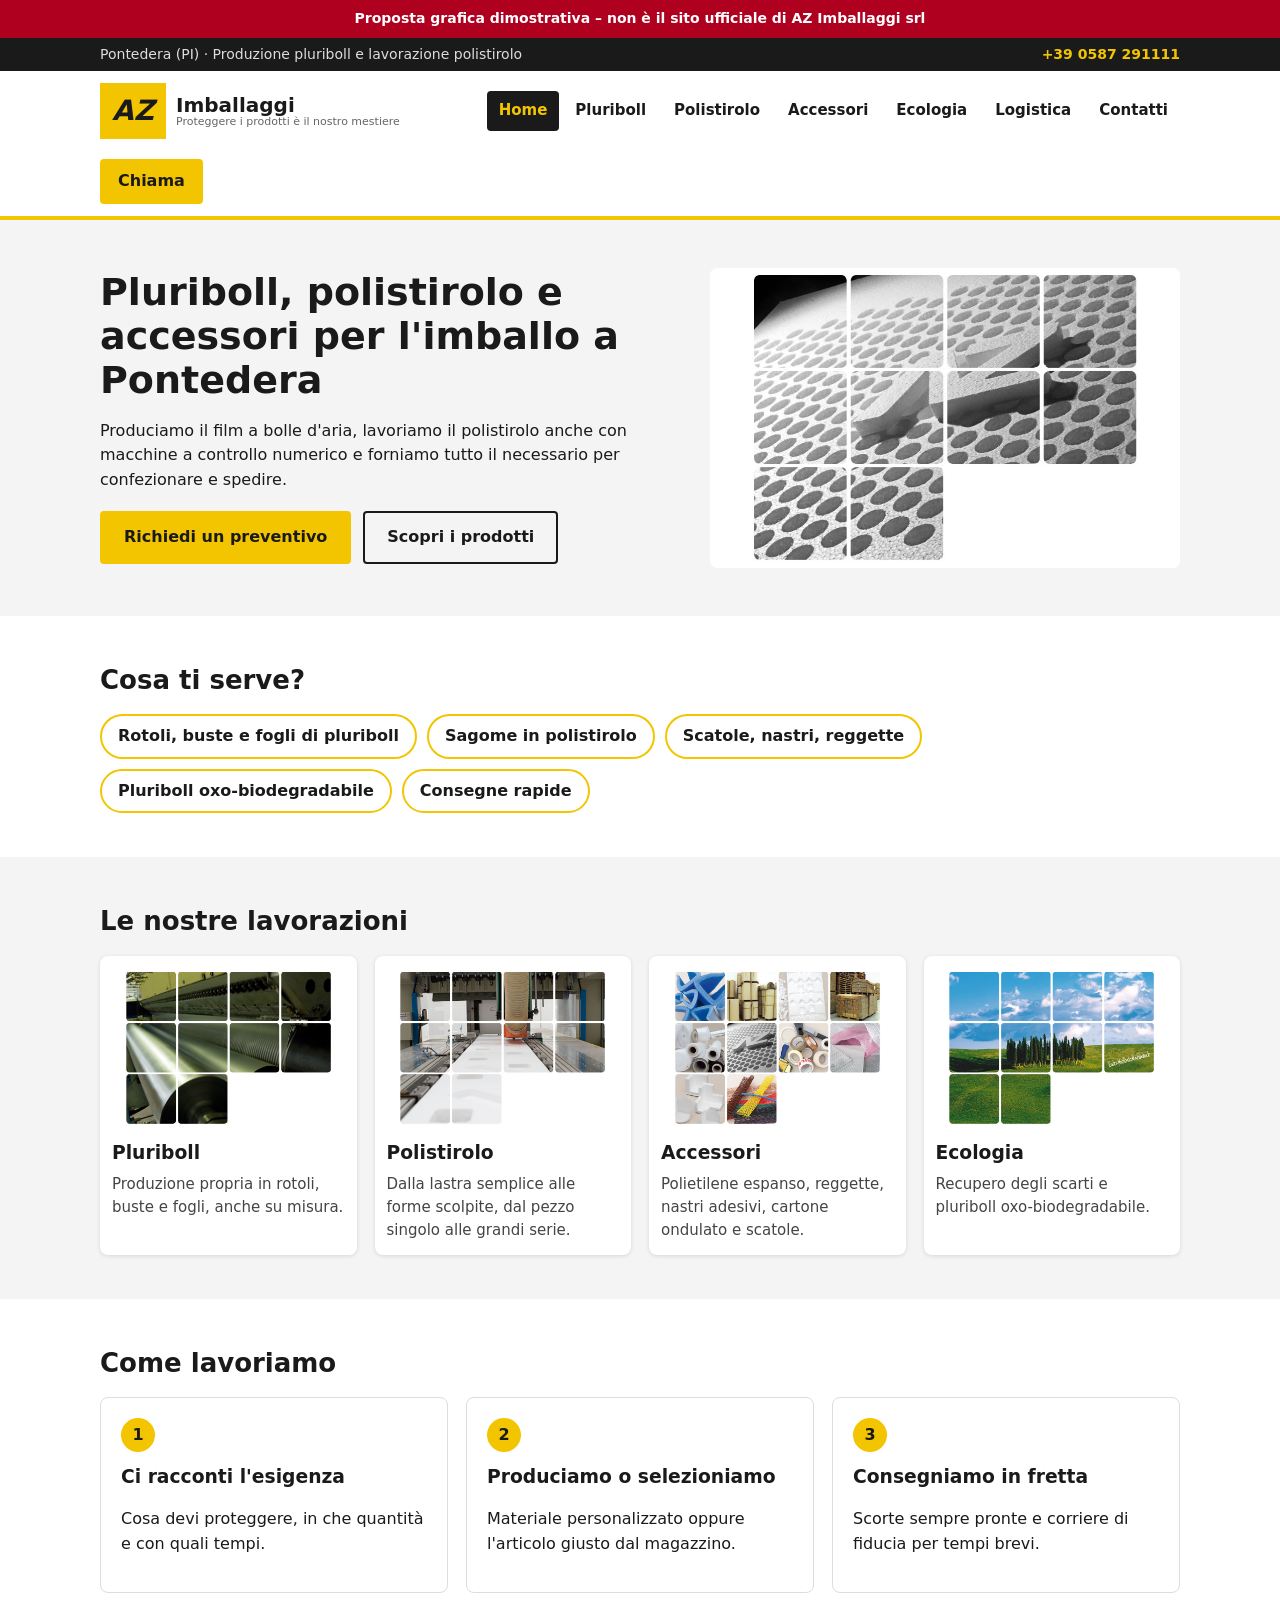
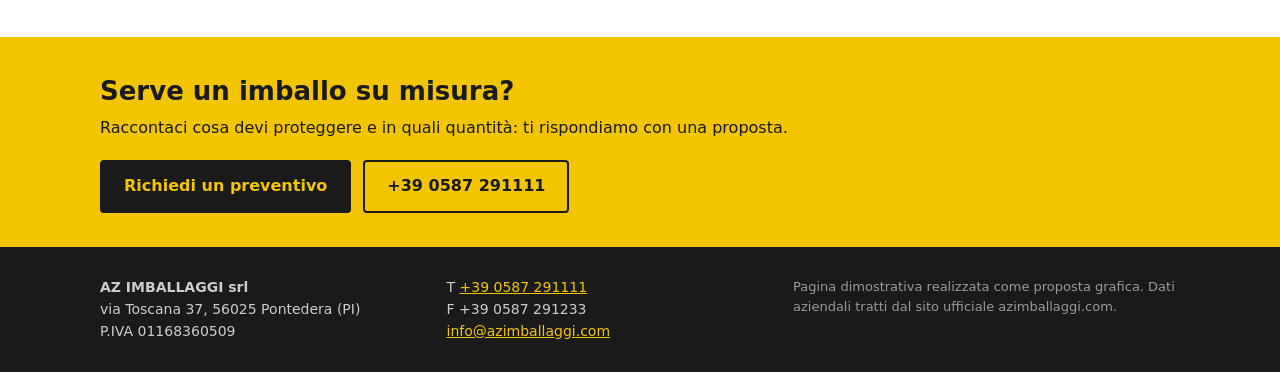
<file: azimballaggi/index.html>
<!DOCTYPE html>
<html lang="it">
<head>
<meta charset="utf-8">
<meta name="viewport" content="width=device-width, initial-scale=1">
<meta name="robots" content="noindex, nofollow">
<title>AZ Imballaggi – pluriboll, polistirolo e imballaggi a Pontedera (proposta grafica)</title>
<meta name="description" content="Produzione di pluriboll, lavorazione del polistirolo e accessori per l'imballo a Pontedera (PI).">
<link rel="stylesheet" href="style.css">
</head>
<body>
<div class="demo">Proposta grafica dimostrativa – non è il sito ufficiale di AZ Imballaggi srl</div>
<div class="topbar"><div class="wrap"><span>Pontedera (PI) · Produzione pluriboll e lavorazione polistirolo</span><a href="tel:+390587291111">+39 0587 291111</a></div></div>
<header class="site"><div class="wrap">
<a class="logo" href="index.html"><span class="mark">AZ</span><span class="lt">Imballaggi<small>Proteggere i prodotti è il nostro mestiere</small></span></a>
<nav><a href="index.html" class="on">Home</a><a href="pluriboll.html">Pluriboll</a><a href="polistirolo.html">Polistirolo</a><a href="accessori.html">Accessori</a><a href="ecologia.html">Ecologia</a><a href="logistica.html">Logistica</a><a href="contatti.html">Contatti</a></nav>
<a class="btn call" href="tel:+390587291111">Chiama</a>
</div></header>
<main>
<section class="hero"><div class="wrap">
<div><h1>Pluriboll, polistirolo e accessori per l'imballo a Pontedera</h1>
<p>Produciamo il film a bolle d'aria, lavoriamo il polistirolo anche con macchine a controllo numerico e forniamo tutto il necessario per confezionare e spedire.</p>
<div class="bb"><a class="btn" href="contatti.html">Richiedi un preventivo</a><a class="btn ghost" href="pluriboll.html">Scopri i prodotti</a></div></div>
<div class="ph big" data-label="Foto polistirolo"><img src="img/home_img02.jpg" alt="Lavorazione del polistirolo" onerror="this.remove()"></div>
</div></section>
<section class="sec"><div class="wrap"><h2>Cosa ti serve?</h2>
<div class="chips"><a href="pluriboll.html">Rotoli, buste e fogli di pluriboll</a><a href="polistirolo.html">Sagome in polistirolo</a><a href="accessori.html">Scatole, nastri, reggette</a><a href="ecologia.html">Pluriboll oxo-biodegradabile</a><a href="logistica.html">Consegne rapide</a></div></div></section>
<section class="sec alt"><div class="wrap"><h2>Le nostre lavorazioni</h2><div class="grid4">
<a class="card" href="pluriboll.html"><div class="ph" data-label="Pluriboll"><img src="img/pluriboll_img01.jpg" alt="Pluriboll" onerror="this.remove()"></div><h3>Pluriboll</h3><p>Produzione propria in rotoli, buste e fogli, anche su misura.</p></a>
<a class="card" href="polistirolo.html"><div class="ph" data-label="Polistirolo"><img src="img/polistirolo_img01.jpg" alt="Polistirolo" onerror="this.remove()"></div><h3>Polistirolo</h3><p>Dalla lastra semplice alle forme scolpite, dal pezzo singolo alle grandi serie.</p></a>
<a class="card" href="accessori.html"><div class="ph" data-label="Accessori"><img src="img/accessori_img01.jpg" alt="Accessori" onerror="this.remove()"></div><h3>Accessori</h3><p>Polietilene espanso, reggette, nastri adesivi, cartone ondulato e scatole.</p></a>
<a class="card" href="ecologia.html"><div class="ph" data-label="Ecologia"><img src="img/ecologia_img01.jpg" alt="Ecologia" onerror="this.remove()"></div><h3>Ecologia</h3><p>Recupero degli scarti e pluriboll oxo-biodegradabile.</p></a>
</div></div></section>
<section class="sec"><div class="wrap"><h2>Come lavoriamo</h2><div class="grid3">
<div class="step"><b>1</b><h3>Ci racconti l'esigenza</h3><p>Cosa devi proteggere, in che quantità e con quali tempi.</p></div>
<div class="step"><b>2</b><h3>Produciamo o selezioniamo</h3><p>Materiale personalizzato oppure l'articolo giusto dal magazzino.</p></div>
<div class="step"><b>3</b><h3>Consegniamo in fretta</h3><p>Scorte sempre pronte e corriere di fiducia per tempi brevi.</p></div>
</div></div></section>

</main>
<div class="band"><div class="wrap"><div><h2>Serve un imballo su misura?</h2><p>Raccontaci cosa devi proteggere e in quali quantità: ti rispondiamo con una proposta.</p></div><div class="bb"><a class="btn" href="contatti.html">Richiedi un preventivo</a><a class="btn ghost" href="tel:+390587291111">+39 0587 291111</a></div></div></div>
<footer><div class="wrap"><div><strong>AZ IMBALLAGGI srl</strong><br>via Toscana 37, 56025 Pontedera (PI)<br>P.IVA 01168360509</div><div>T <a href="tel:+390587291111">+39 0587 291111</a><br>F +39 0587 291233<br><a href="mailto:info@azimballaggi.com">info@azimballaggi.com</a></div><div class="note">Pagina dimostrativa realizzata come proposta grafica. Dati aziendali tratti dal sito ufficiale azimballaggi.com.</div></div></footer>
<a class="callfab" href="tel:+390587291111" aria-label="Chiama">☎</a>
</body>
</html>
</file>
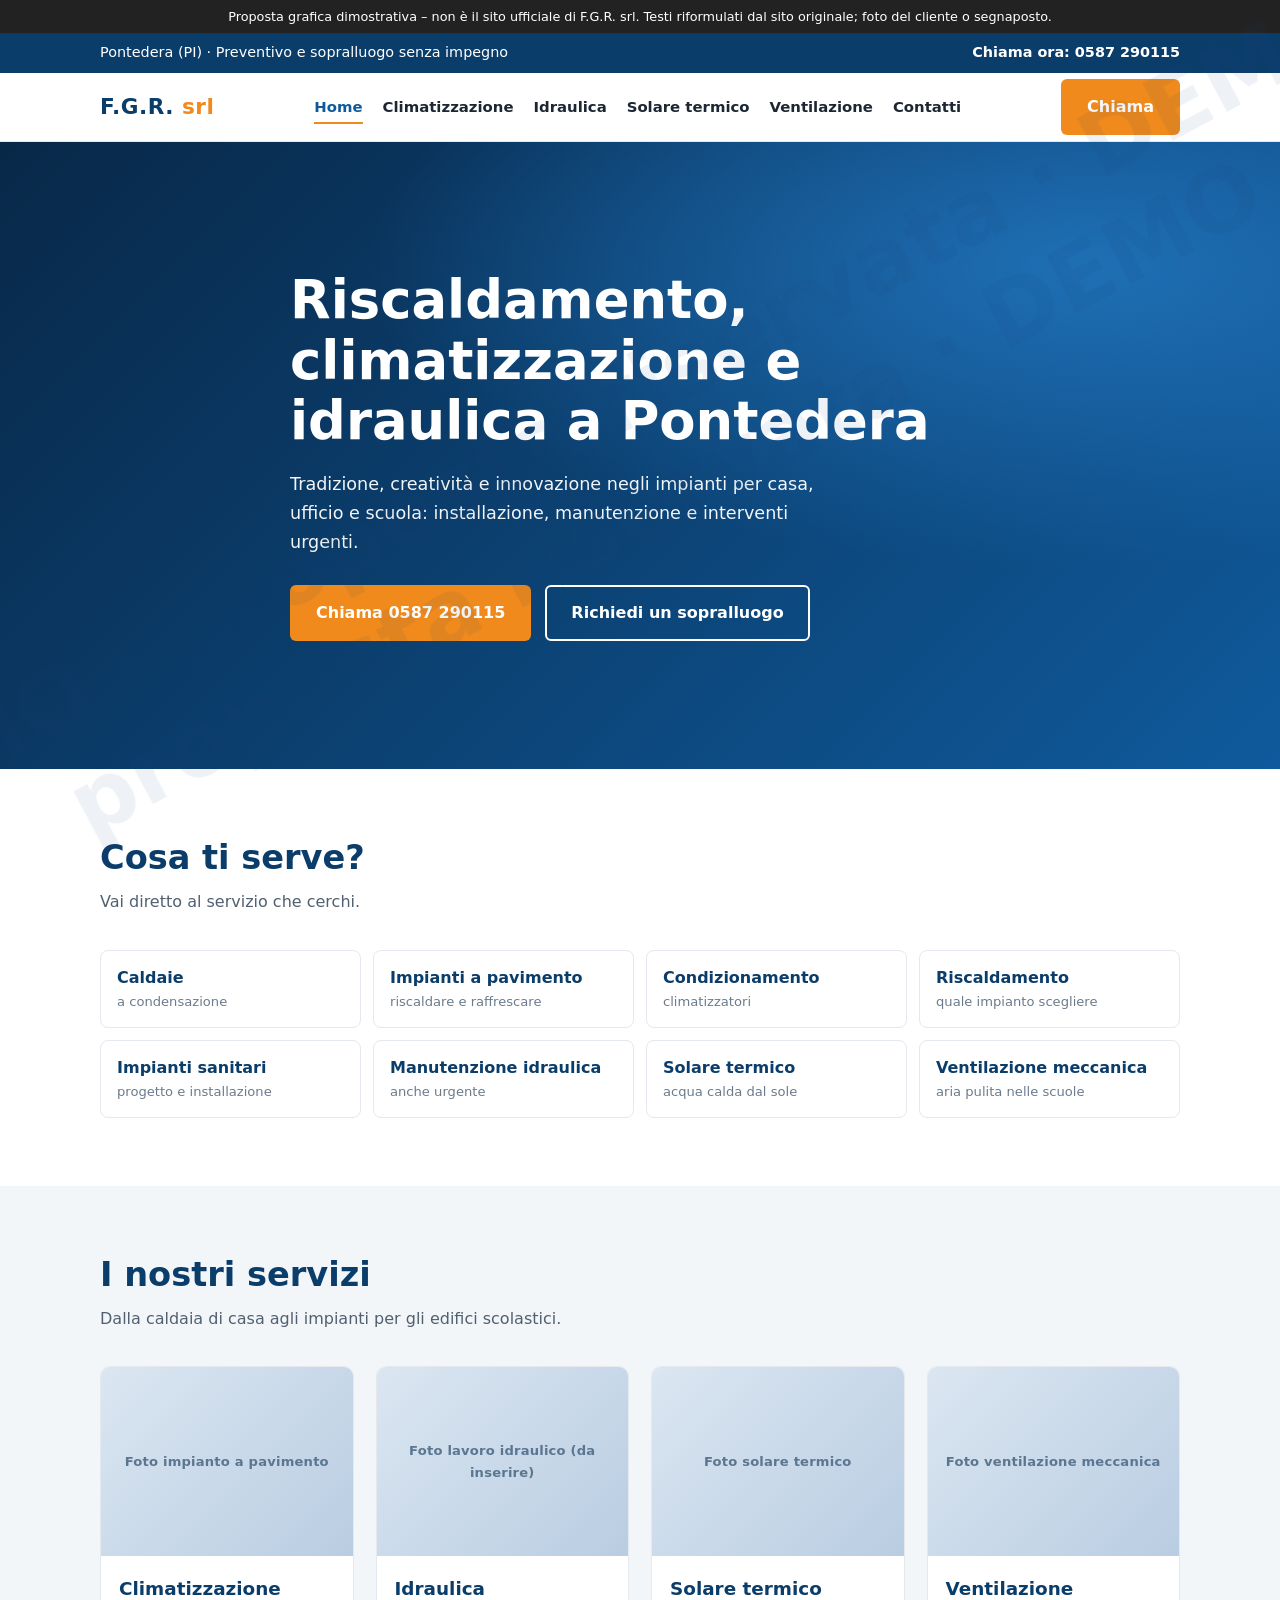
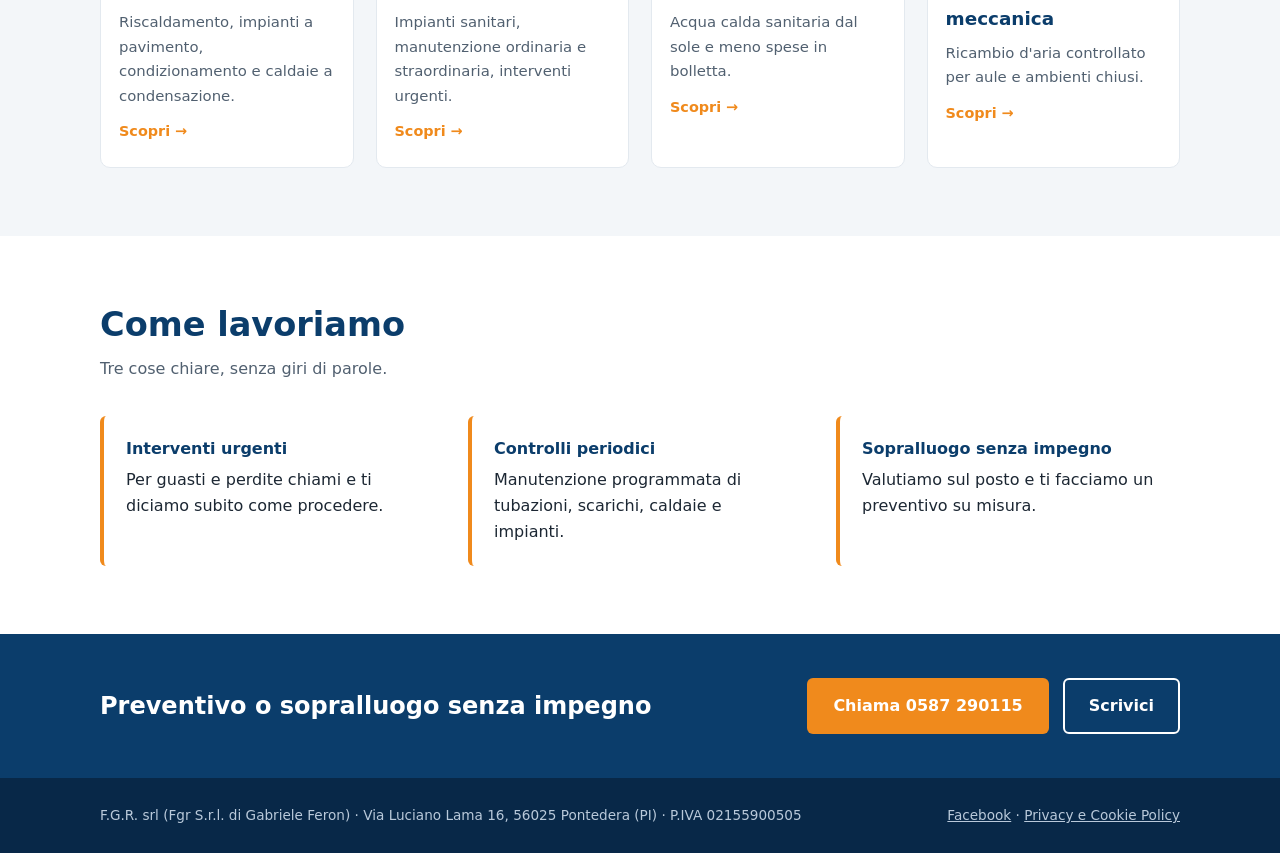
<file: fgr/index.html>
<!DOCTYPE html>
<html lang="it">
<head>
<meta charset="utf-8">
<meta name="viewport" content="width=device-width, initial-scale=1">
<meta name="robots" content="noindex, nofollow">
<title>F.G.R. srl – Climatizzazione e idraulica a Pontedera (proposta grafica)</title>
<meta name="description" content="Caldaie, impianti a pavimento, condizionamento, impianti idraulici, solare termico e ventilazione meccanica a Pontedera (PI).">
<link rel="stylesheet" href="style.css">
</head>
<body>
<div class="demo">Proposta grafica dimostrativa – non è il sito ufficiale di F.G.R. srl. Testi riformulati dal sito originale; foto del cliente o segnaposto.</div>
<div class="topbar"><div class="wrap"><span>Pontedera (PI) · Preventivo e sopralluogo senza impegno</span><a href="tel:+390587290115">Chiama ora: 0587 290115</a></div></div>
<header class="site"><div class="wrap">
<a href="index.html" class="logo">F.G.R.<span> srl</span></a>
<nav><ul>
<li><a class="on" href="index.html">Home</a></li>
<li><a class="" href="climatizzazione.html">Climatizzazione</a></li>
<li><a class="" href="idraulica.html">Idraulica</a></li>
<li><a class="" href="solare-termico.html">Solare termico</a></li>
<li><a class="" href="ventilazione.html">Ventilazione</a></li>
<li><a class="" href="contatti.html">Contatti</a></li>
</ul></nav>
<a class="btn btn-primary" href="tel:+390587290115">Chiama</a>
</div></header>
<main>
<section class="hero" aria-label="Presentazione">
<div class="wrap">
<h1>Riscaldamento, climatizzazione e idraulica a Pontedera</h1>
<p>Tradizione, creatività e innovazione negli impianti per casa, ufficio e scuola: installazione, manutenzione e interventi urgenti.</p>
<div class="cta">
<a class="btn btn-primary" href="tel:+390587290115">Chiama 0587 290115</a>
<a class="btn btn-ghost" href="contatti.html">Richiedi un sopralluogo</a>
</div>
</div>
</section>

<section>
<div class="wrap">
<h2>Cosa ti serve?</h2>
<p class="sub">Vai diretto al servizio che cerchi.</p>
<div class="quick">
<a href="climatizzazione.html#caldaie">Caldaie<small>a condensazione</small></a>
<a href="climatizzazione.html#pavimento">Impianti a pavimento<small>riscaldare e raffrescare</small></a>
<a href="climatizzazione.html#condizionamento">Condizionamento<small>climatizzatori</small></a>
<a href="climatizzazione.html#riscaldamento">Riscaldamento<small>quale impianto scegliere</small></a>
<a href="idraulica.html#sanitari">Impianti sanitari<small>progetto e installazione</small></a>
<a href="idraulica.html#manutenzione">Manutenzione idraulica<small>anche urgente</small></a>
<a href="solare-termico.html">Solare termico<small>acqua calda dal sole</small></a>
<a href="ventilazione.html">Ventilazione meccanica<small>aria pulita nelle scuole</small></a>
</div>
</div>
</section>

<section class="alt" id="servizi">
<div class="wrap">
<h2>I nostri servizi</h2>
<p class="sub">Dalla caldaia di casa agli impianti per gli edifici scolastici.</p>
<div class="grid">
<a class="tile" href="climatizzazione.html">
<div class="ph " data-label="Foto impianto a pavimento"><img src="https://www.fgrstore.it/wp-content/uploads/2022/06/IMG_20191014_151930-FILEminimizer.jpg" alt="Cantiere con impianto a pavimento" loading="lazy" onerror="this.remove()"></div>
<div class="body"><h3>Climatizzazione</h3><p>Riscaldamento, impianti a pavimento, condizionamento e caldaie a condensazione.</p><span class="more">Scopri →</span></div>
</a>
<a class="tile" href="idraulica.html">
<div class="ph " data-label="Foto lavoro idraulico (da inserire)" role="img" aria-label="Segnaposto: foto di un intervento idraulico"></div>
<div class="body"><h3>Idraulica</h3><p>Impianti sanitari, manutenzione ordinaria e straordinaria, interventi urgenti.</p><span class="more">Scopri →</span></div>
</a>
<a class="tile" href="solare-termico.html">
<div class="ph " data-label="Foto solare termico"><img src="https://www.fgrstore.it/wp-content/uploads/2022/07/pexels-francesco-ungaro-464399-1024x683.jpg" alt="Impianto solare" loading="lazy" onerror="this.remove()"></div>
<div class="body"><h3>Solare termico</h3><p>Acqua calda sanitaria dal sole e meno spese in bolletta.</p><span class="more">Scopri →</span></div>
</a>
<a class="tile" href="ventilazione.html">
<div class="ph " data-label="Foto ventilazione meccanica"><img src="https://www.fgrstore.it/wp-content/uploads/2022/05/1651851453616-576x1024.jpg" alt="Impianto di ventilazione meccanica" loading="lazy" onerror="this.remove()"></div>
<div class="body"><h3>Ventilazione meccanica</h3><p>Ricambio d'aria controllato per aule e ambienti chiusi.</p><span class="more">Scopri →</span></div>
</a>
</div>
</div>
</section>

<section id="perche">
<div class="wrap">
<h2>Come lavoriamo</h2>
<p class="sub">Tre cose chiare, senza giri di parole.</p>
<div class="strip">
<div><strong>Interventi urgenti</strong>Per guasti e perdite chiami e ti diciamo subito come procedere.</div>
<div><strong>Controlli periodici</strong>Manutenzione programmata di tubazioni, scarichi, caldaie e impianti.</div>
<div><strong>Sopralluogo senza impegno</strong>Valutiamo sul posto e ti facciamo un preventivo su misura.</div>
</div>
</div>
</section>
</main>
<div class="band"><div class="wrap">
<h2>Preventivo o sopralluogo senza impegno</h2>
<div class="cta"><a class="btn btn-primary" href="tel:+390587290115">Chiama 0587 290115</a><a class="btn btn-ghost" href="contatti.html">Scrivici</a></div>
</div></div>
<footer><div class="wrap">
<span>F.G.R. srl (Fgr S.r.l. di Gabriele Feron) · Via Luciano Lama 16, 56025 Pontedera (PI) · P.IVA 02155900505</span>
<span><a href="https://www.facebook.com/FGRsrl/" target="_blank" rel="noopener">Facebook</a> · <a href="https://www.fgrstore.it/privacy-policy-3/" target="_blank" rel="noopener">Privacy e Cookie Policy</a></span>
</div></footer>
<a class="callfab" href="tel:+390587290115" aria-label="Chiama F.G.R.">Chiama</a>
</body>
</html>
</file>
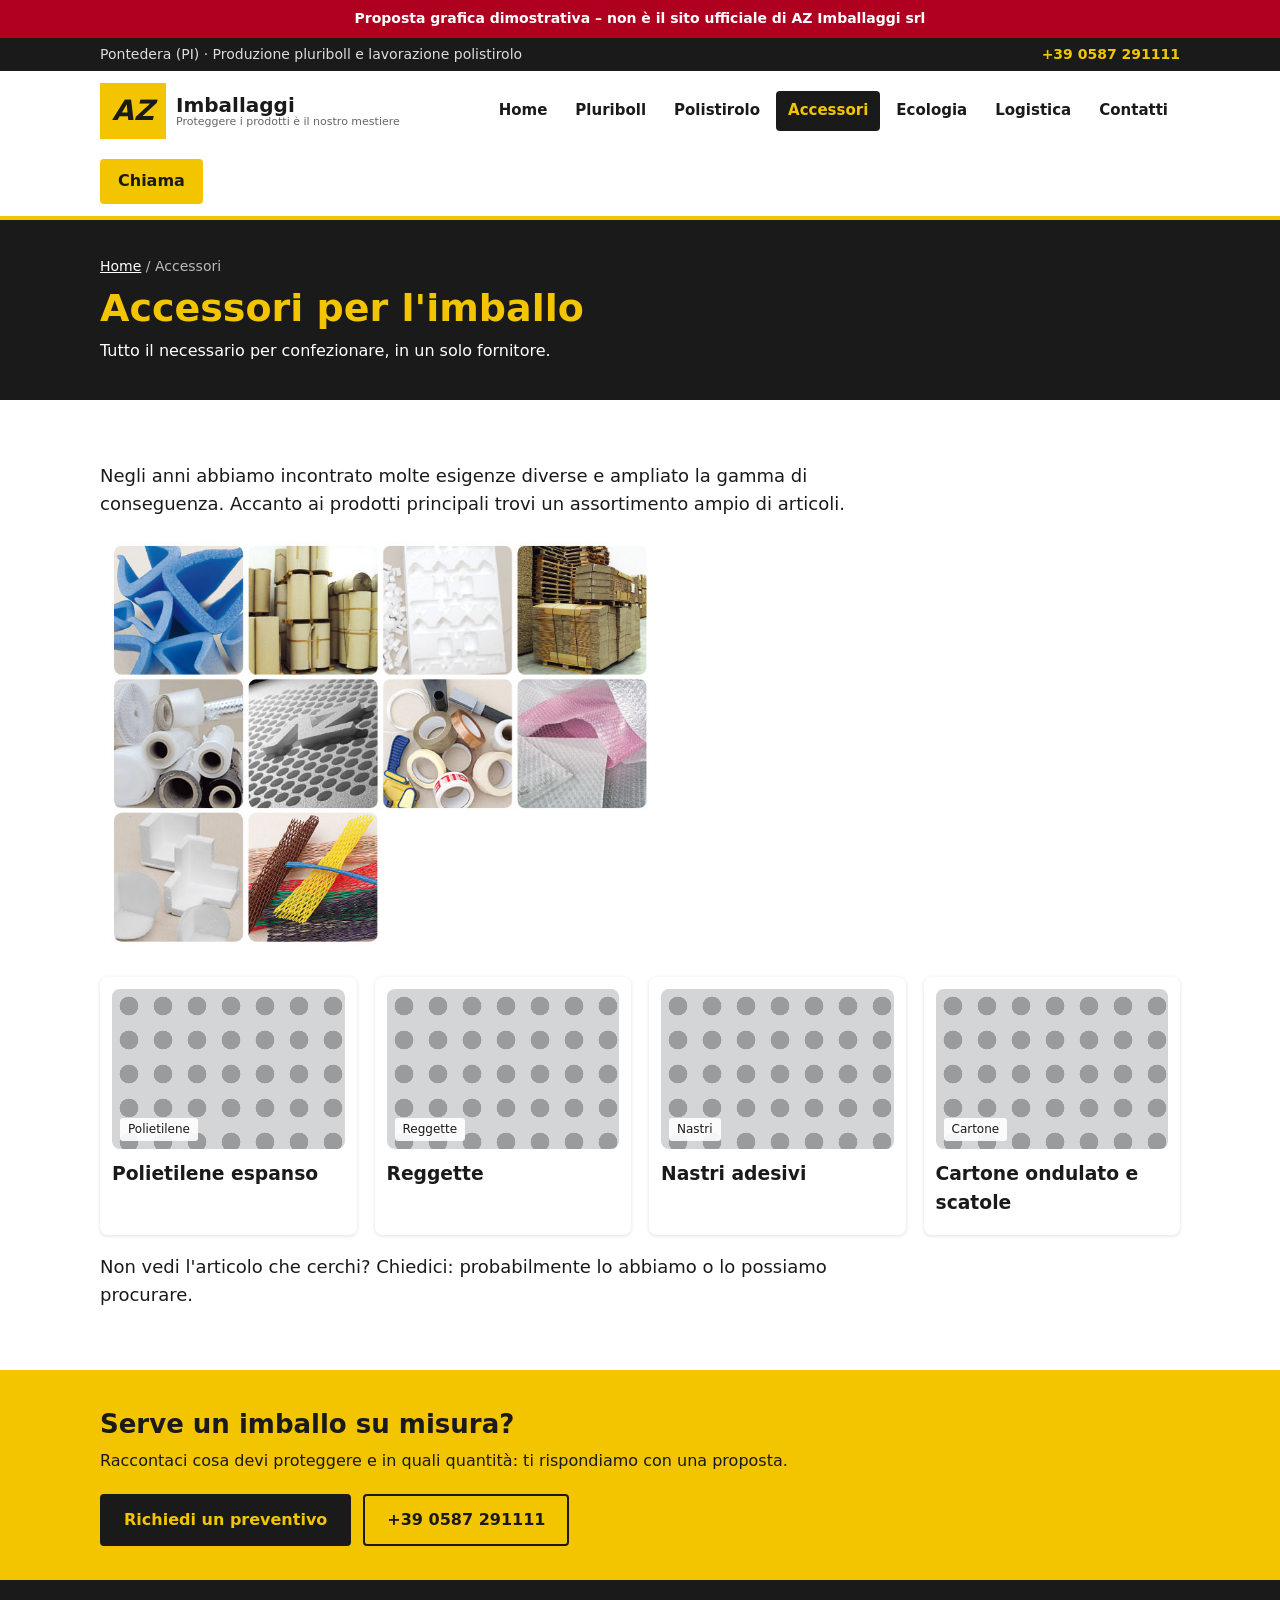
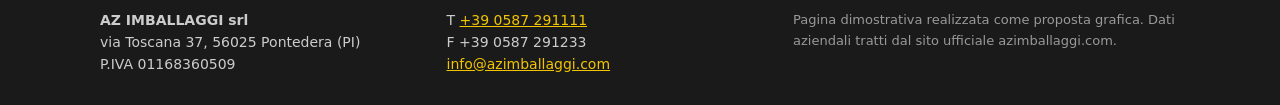
<file: azimballaggi/accessori.html>
<!DOCTYPE html>
<html lang="it">
<head>
<meta charset="utf-8">
<meta name="viewport" content="width=device-width, initial-scale=1">
<meta name="robots" content="noindex, nofollow">
<title>Accessori per l'imballo – AZ Imballaggi (proposta grafica)</title>
<meta name="description" content="Polietilene espanso, reggette, nastri adesivi, cartone ondulato e scatole.">
<link rel="stylesheet" href="style.css">
</head>
<body>
<div class="demo">Proposta grafica dimostrativa – non è il sito ufficiale di AZ Imballaggi srl</div>
<div class="topbar"><div class="wrap"><span>Pontedera (PI) · Produzione pluriboll e lavorazione polistirolo</span><a href="tel:+390587291111">+39 0587 291111</a></div></div>
<header class="site"><div class="wrap">
<a class="logo" href="index.html"><span class="mark">AZ</span><span class="lt">Imballaggi<small>Proteggere i prodotti è il nostro mestiere</small></span></a>
<nav><a href="index.html">Home</a><a href="pluriboll.html">Pluriboll</a><a href="polistirolo.html">Polistirolo</a><a href="accessori.html" class="on">Accessori</a><a href="ecologia.html">Ecologia</a><a href="logistica.html">Logistica</a><a href="contatti.html">Contatti</a></nav>
<a class="btn call" href="tel:+390587291111">Chiama</a>
</div></header>
<main>
<section class="page-hero"><div class="wrap"><p class="crumbs"><a href="index.html">Home</a> / Accessori</p><h1>Accessori per l'imballo</h1><p>Tutto il necessario per confezionare, in un solo fornitore.</p></div></section>
<section class="sec"><div class="wrap"><p class="lead">Negli anni abbiamo incontrato molte esigenze diverse e ampliato la gamma di conseguenza. Accanto ai prodotti principali trovi un assortimento ampio di articoli.</p><div class="ph wide" data-label="Accessori"><img src="img/accessori_img01.jpg" alt="Accessori per imballo" onerror="this.remove()"></div><div class="grid4"><div class="card"><div class="ph" data-label="Polietilene"></div><h3>Polietilene espanso</h3></div><div class="card"><div class="ph" data-label="Reggette"></div><h3>Reggette</h3></div><div class="card"><div class="ph" data-label="Nastri"></div><h3>Nastri adesivi</h3></div><div class="card"><div class="ph" data-label="Cartone"></div><h3>Cartone ondulato e scatole</h3></div></div><p class="lead">Non vedi l'articolo che cerchi? Chiedici: probabilmente lo abbiamo o lo possiamo procurare.</p></div></section>
</main>
<div class="band"><div class="wrap"><div><h2>Serve un imballo su misura?</h2><p>Raccontaci cosa devi proteggere e in quali quantità: ti rispondiamo con una proposta.</p></div><div class="bb"><a class="btn" href="contatti.html">Richiedi un preventivo</a><a class="btn ghost" href="tel:+390587291111">+39 0587 291111</a></div></div></div>
<footer><div class="wrap"><div><strong>AZ IMBALLAGGI srl</strong><br>via Toscana 37, 56025 Pontedera (PI)<br>P.IVA 01168360509</div><div>T <a href="tel:+390587291111">+39 0587 291111</a><br>F +39 0587 291233<br><a href="mailto:info@azimballaggi.com">info@azimballaggi.com</a></div><div class="note">Pagina dimostrativa realizzata come proposta grafica. Dati aziendali tratti dal sito ufficiale azimballaggi.com.</div></div></footer>
<a class="callfab" href="tel:+390587291111" aria-label="Chiama">☎</a>
</body>
</html>
</file>
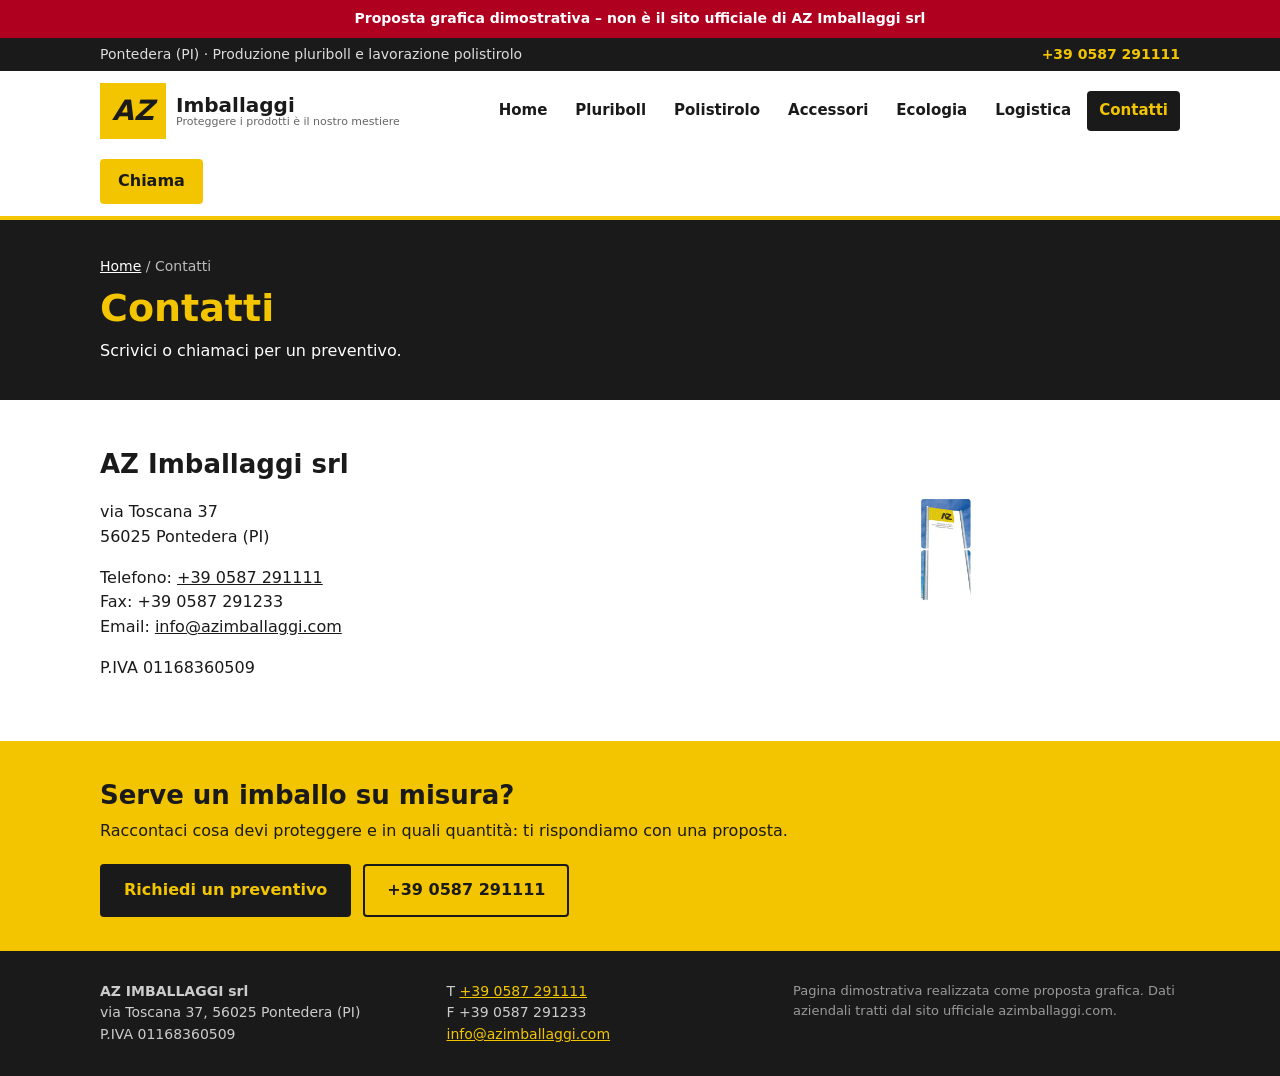
<file: azimballaggi/contatti.html>
<!DOCTYPE html>
<html lang="it">
<head>
<meta charset="utf-8">
<meta name="viewport" content="width=device-width, initial-scale=1">
<meta name="robots" content="noindex, nofollow">
<title>Contatti – AZ Imballaggi (proposta grafica)</title>
<meta name="description" content="Contatti di AZ Imballaggi srl, via Toscana 37, Pontedera (PI).">
<link rel="stylesheet" href="style.css">
</head>
<body>
<div class="demo">Proposta grafica dimostrativa – non è il sito ufficiale di AZ Imballaggi srl</div>
<div class="topbar"><div class="wrap"><span>Pontedera (PI) · Produzione pluriboll e lavorazione polistirolo</span><a href="tel:+390587291111">+39 0587 291111</a></div></div>
<header class="site"><div class="wrap">
<a class="logo" href="index.html"><span class="mark">AZ</span><span class="lt">Imballaggi<small>Proteggere i prodotti è il nostro mestiere</small></span></a>
<nav><a href="index.html">Home</a><a href="pluriboll.html">Pluriboll</a><a href="polistirolo.html">Polistirolo</a><a href="accessori.html">Accessori</a><a href="ecologia.html">Ecologia</a><a href="logistica.html">Logistica</a><a href="contatti.html" class="on">Contatti</a></nav>
<a class="btn call" href="tel:+390587291111">Chiama</a>
</div></header>
<main>
<section class="page-hero"><div class="wrap"><p class="crumbs"><a href="index.html">Home</a> / Contatti</p><h1>Contatti</h1><p>Scrivici o chiamaci per un preventivo.</p></div></section>
<section class="sec"><div class="wrap two"><div><h2>AZ Imballaggi srl</h2><p>via Toscana 37<br>56025 Pontedera (PI)</p><p>Telefono: <a href="tel:+390587291111">+39 0587 291111</a><br>Fax: +39 0587 291233<br>Email: <a href="mailto:info@azimballaggi.com">info@azimballaggi.com</a></p><p>P.IVA 01168360509</p></div><div class="ph" data-label="Sede"><img src="img/contatti_img01.jpg" alt="Sede" onerror="this.remove()"></div></div></section>
</main>
<div class="band"><div class="wrap"><div><h2>Serve un imballo su misura?</h2><p>Raccontaci cosa devi proteggere e in quali quantità: ti rispondiamo con una proposta.</p></div><div class="bb"><a class="btn" href="contatti.html">Richiedi un preventivo</a><a class="btn ghost" href="tel:+390587291111">+39 0587 291111</a></div></div></div>
<footer><div class="wrap"><div><strong>AZ IMBALLAGGI srl</strong><br>via Toscana 37, 56025 Pontedera (PI)<br>P.IVA 01168360509</div><div>T <a href="tel:+390587291111">+39 0587 291111</a><br>F +39 0587 291233<br><a href="mailto:info@azimballaggi.com">info@azimballaggi.com</a></div><div class="note">Pagina dimostrativa realizzata come proposta grafica. Dati aziendali tratti dal sito ufficiale azimballaggi.com.</div></div></footer>
<a class="callfab" href="tel:+390587291111" aria-label="Chiama">☎</a>
</body>
</html>
</file>
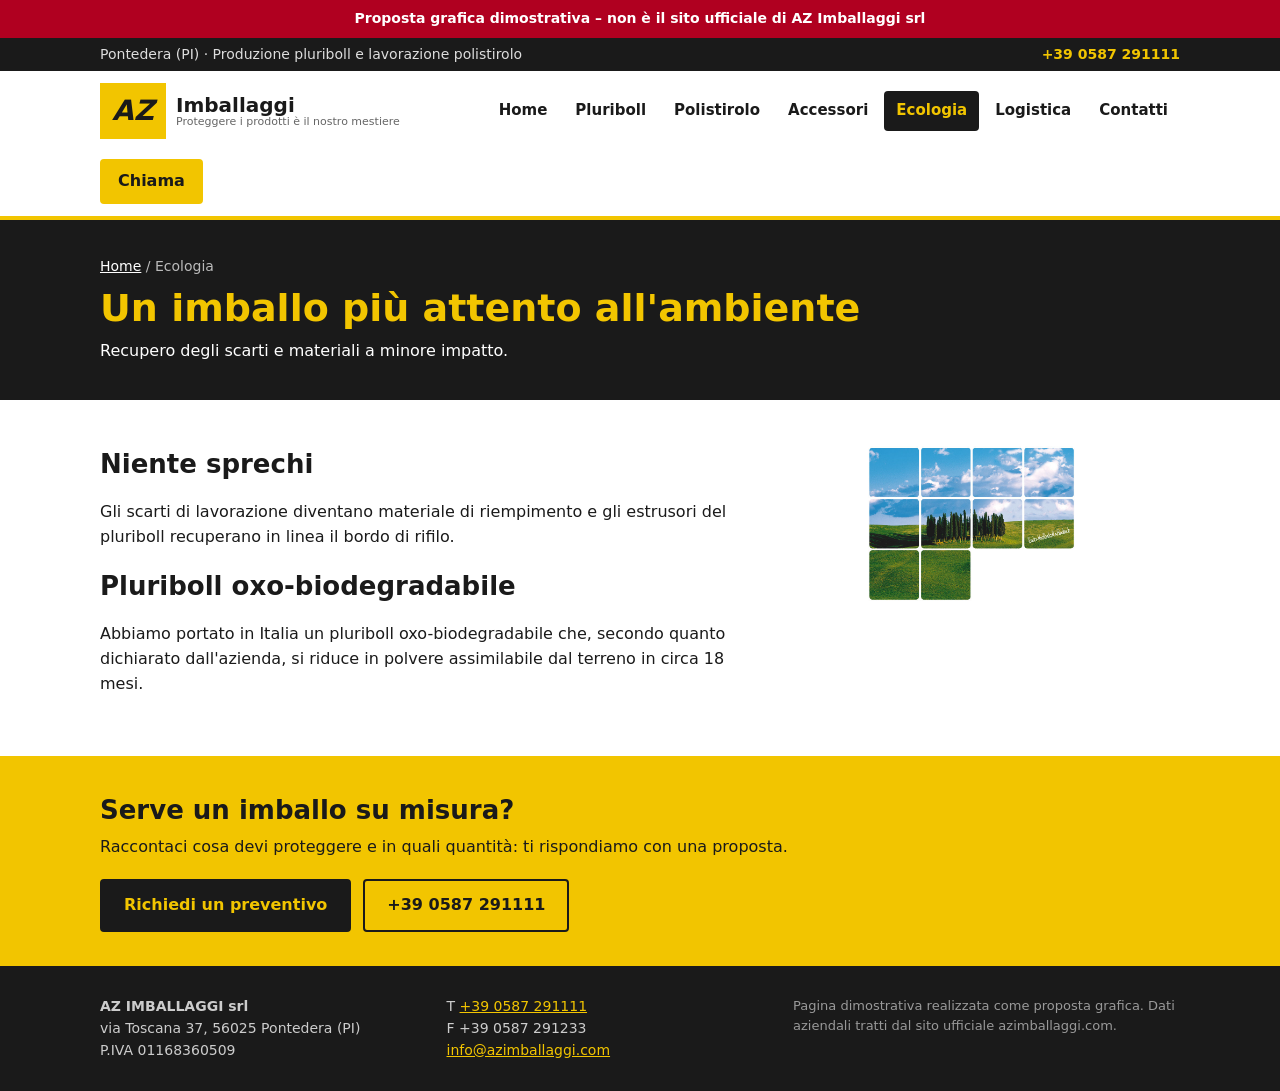
<file: azimballaggi/ecologia.html>
<!DOCTYPE html>
<html lang="it">
<head>
<meta charset="utf-8">
<meta name="viewport" content="width=device-width, initial-scale=1">
<meta name="robots" content="noindex, nofollow">
<title>Ecologia e riciclo – AZ Imballaggi (proposta grafica)</title>
<meta name="description" content="Recupero degli scarti di lavorazione e pluriboll oxo-biodegradabile.">
<link rel="stylesheet" href="style.css">
</head>
<body>
<div class="demo">Proposta grafica dimostrativa – non è il sito ufficiale di AZ Imballaggi srl</div>
<div class="topbar"><div class="wrap"><span>Pontedera (PI) · Produzione pluriboll e lavorazione polistirolo</span><a href="tel:+390587291111">+39 0587 291111</a></div></div>
<header class="site"><div class="wrap">
<a class="logo" href="index.html"><span class="mark">AZ</span><span class="lt">Imballaggi<small>Proteggere i prodotti è il nostro mestiere</small></span></a>
<nav><a href="index.html">Home</a><a href="pluriboll.html">Pluriboll</a><a href="polistirolo.html">Polistirolo</a><a href="accessori.html">Accessori</a><a href="ecologia.html" class="on">Ecologia</a><a href="logistica.html">Logistica</a><a href="contatti.html">Contatti</a></nav>
<a class="btn call" href="tel:+390587291111">Chiama</a>
</div></header>
<main>
<section class="page-hero"><div class="wrap"><p class="crumbs"><a href="index.html">Home</a> / Ecologia</p><h1>Un imballo più attento all'ambiente</h1><p>Recupero degli scarti e materiali a minore impatto.</p></div></section>
<section class="sec"><div class="wrap two"><div><h2>Niente sprechi</h2><p>Gli scarti di lavorazione diventano materiale di riempimento e gli estrusori del pluriboll recuperano in linea il bordo di rifilo.</p><h2>Pluriboll oxo-biodegradabile</h2><p>Abbiamo portato in Italia un pluriboll oxo-biodegradabile che, secondo quanto dichiarato dall'azienda, si riduce in polvere assimilabile dal terreno in circa 18 mesi.</p></div><div class="ph" data-label="Foto ecologia"><img src="img/ecologia_img01.jpg" alt="Foto ecologia" onerror="this.remove()"></div></div></section>
</main>
<div class="band"><div class="wrap"><div><h2>Serve un imballo su misura?</h2><p>Raccontaci cosa devi proteggere e in quali quantità: ti rispondiamo con una proposta.</p></div><div class="bb"><a class="btn" href="contatti.html">Richiedi un preventivo</a><a class="btn ghost" href="tel:+390587291111">+39 0587 291111</a></div></div></div>
<footer><div class="wrap"><div><strong>AZ IMBALLAGGI srl</strong><br>via Toscana 37, 56025 Pontedera (PI)<br>P.IVA 01168360509</div><div>T <a href="tel:+390587291111">+39 0587 291111</a><br>F +39 0587 291233<br><a href="mailto:info@azimballaggi.com">info@azimballaggi.com</a></div><div class="note">Pagina dimostrativa realizzata come proposta grafica. Dati aziendali tratti dal sito ufficiale azimballaggi.com.</div></div></footer>
<a class="callfab" href="tel:+390587291111" aria-label="Chiama">☎</a>
</body>
</html>
</file>
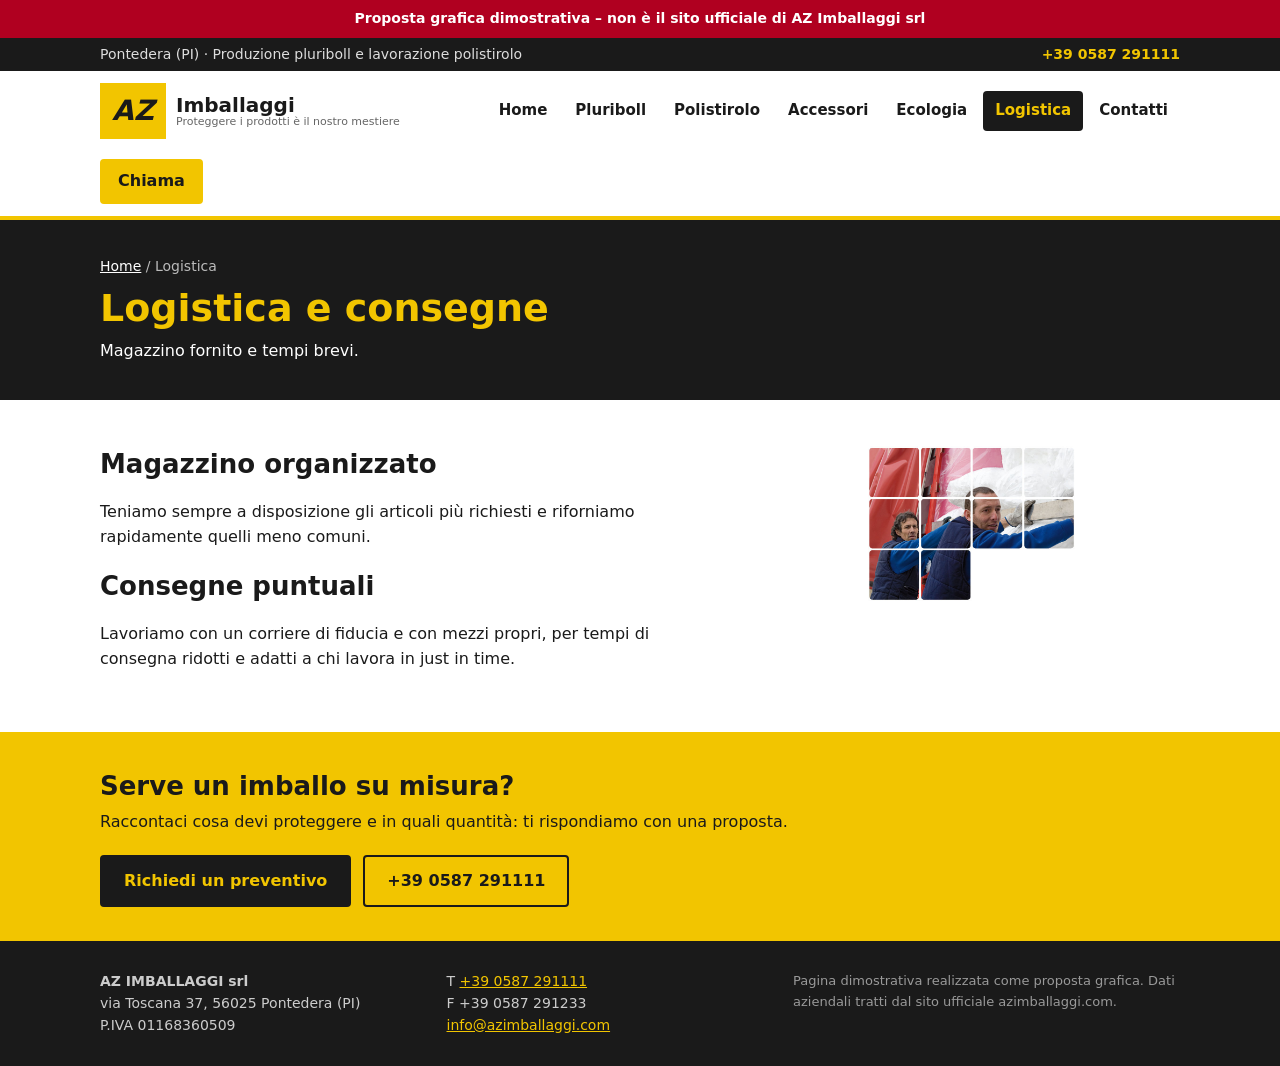
<file: azimballaggi/logistica.html>
<!DOCTYPE html>
<html lang="it">
<head>
<meta charset="utf-8">
<meta name="viewport" content="width=device-width, initial-scale=1">
<meta name="robots" content="noindex, nofollow">
<title>Logistica e consegne – AZ Imballaggi (proposta grafica)</title>
<meta name="description" content="Magazzino sempre fornito e consegne rapide, adatte al just in time.">
<link rel="stylesheet" href="style.css">
</head>
<body>
<div class="demo">Proposta grafica dimostrativa – non è il sito ufficiale di AZ Imballaggi srl</div>
<div class="topbar"><div class="wrap"><span>Pontedera (PI) · Produzione pluriboll e lavorazione polistirolo</span><a href="tel:+390587291111">+39 0587 291111</a></div></div>
<header class="site"><div class="wrap">
<a class="logo" href="index.html"><span class="mark">AZ</span><span class="lt">Imballaggi<small>Proteggere i prodotti è il nostro mestiere</small></span></a>
<nav><a href="index.html">Home</a><a href="pluriboll.html">Pluriboll</a><a href="polistirolo.html">Polistirolo</a><a href="accessori.html">Accessori</a><a href="ecologia.html">Ecologia</a><a href="logistica.html" class="on">Logistica</a><a href="contatti.html">Contatti</a></nav>
<a class="btn call" href="tel:+390587291111">Chiama</a>
</div></header>
<main>
<section class="page-hero"><div class="wrap"><p class="crumbs"><a href="index.html">Home</a> / Logistica</p><h1>Logistica e consegne</h1><p>Magazzino fornito e tempi brevi.</p></div></section>
<section class="sec"><div class="wrap two"><div><h2>Magazzino organizzato</h2><p>Teniamo sempre a disposizione gli articoli più richiesti e riforniamo rapidamente quelli meno comuni.</p><h2>Consegne puntuali</h2><p>Lavoriamo con un corriere di fiducia e con mezzi propri, per tempi di consegna ridotti e adatti a chi lavora in just in time.</p></div><div class="ph" data-label="Foto magazzino"><img src="img/logistica_img01.jpg" alt="Foto magazzino" onerror="this.remove()"></div></div></section>
</main>
<div class="band"><div class="wrap"><div><h2>Serve un imballo su misura?</h2><p>Raccontaci cosa devi proteggere e in quali quantità: ti rispondiamo con una proposta.</p></div><div class="bb"><a class="btn" href="contatti.html">Richiedi un preventivo</a><a class="btn ghost" href="tel:+390587291111">+39 0587 291111</a></div></div></div>
<footer><div class="wrap"><div><strong>AZ IMBALLAGGI srl</strong><br>via Toscana 37, 56025 Pontedera (PI)<br>P.IVA 01168360509</div><div>T <a href="tel:+390587291111">+39 0587 291111</a><br>F +39 0587 291233<br><a href="mailto:info@azimballaggi.com">info@azimballaggi.com</a></div><div class="note">Pagina dimostrativa realizzata come proposta grafica. Dati aziendali tratti dal sito ufficiale azimballaggi.com.</div></div></footer>
<a class="callfab" href="tel:+390587291111" aria-label="Chiama">☎</a>
</body>
</html>
</file>
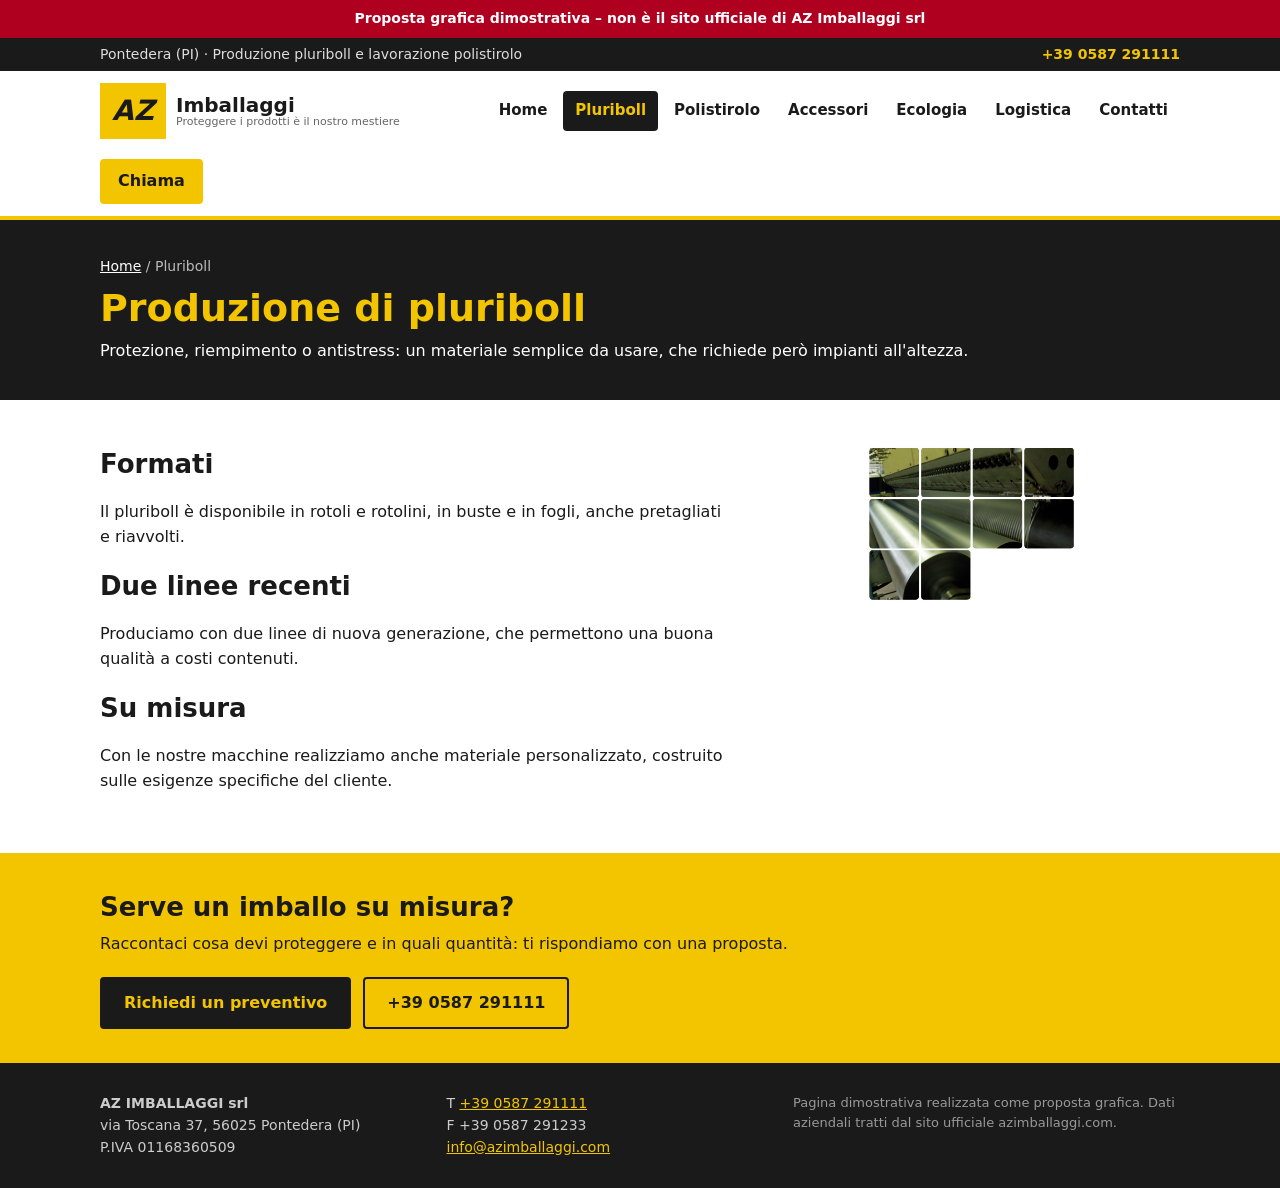
<file: azimballaggi/pluriboll.html>
<!DOCTYPE html>
<html lang="it">
<head>
<meta charset="utf-8">
<meta name="viewport" content="width=device-width, initial-scale=1">
<meta name="robots" content="noindex, nofollow">
<title>Pluriboll prodotto a Pontedera – AZ Imballaggi (proposta grafica)</title>
<meta name="description" content="Produzione di pluriboll in rotoli, buste e fogli, anche personalizzato.">
<link rel="stylesheet" href="style.css">
</head>
<body>
<div class="demo">Proposta grafica dimostrativa – non è il sito ufficiale di AZ Imballaggi srl</div>
<div class="topbar"><div class="wrap"><span>Pontedera (PI) · Produzione pluriboll e lavorazione polistirolo</span><a href="tel:+390587291111">+39 0587 291111</a></div></div>
<header class="site"><div class="wrap">
<a class="logo" href="index.html"><span class="mark">AZ</span><span class="lt">Imballaggi<small>Proteggere i prodotti è il nostro mestiere</small></span></a>
<nav><a href="index.html">Home</a><a href="pluriboll.html" class="on">Pluriboll</a><a href="polistirolo.html">Polistirolo</a><a href="accessori.html">Accessori</a><a href="ecologia.html">Ecologia</a><a href="logistica.html">Logistica</a><a href="contatti.html">Contatti</a></nav>
<a class="btn call" href="tel:+390587291111">Chiama</a>
</div></header>
<main>
<section class="page-hero"><div class="wrap"><p class="crumbs"><a href="index.html">Home</a> / Pluriboll</p><h1>Produzione di pluriboll</h1><p>Protezione, riempimento o antistress: un materiale semplice da usare, che richiede però impianti all'altezza.</p></div></section>
<section class="sec"><div class="wrap two"><div><h2>Formati</h2><p>Il pluriboll è disponibile in rotoli e rotolini, in buste e in fogli, anche pretagliati e riavvolti.</p><h2>Due linee recenti</h2><p>Produciamo con due linee di nuova generazione, che permettono una buona qualità a costi contenuti.</p><h2>Su misura</h2><p>Con le nostre macchine realizziamo anche materiale personalizzato, costruito sulle esigenze specifiche del cliente.</p></div><div class="ph" data-label="Foto pluriboll"><img src="img/pluriboll_img01.jpg" alt="Foto pluriboll" onerror="this.remove()"></div></div></section>
</main>
<div class="band"><div class="wrap"><div><h2>Serve un imballo su misura?</h2><p>Raccontaci cosa devi proteggere e in quali quantità: ti rispondiamo con una proposta.</p></div><div class="bb"><a class="btn" href="contatti.html">Richiedi un preventivo</a><a class="btn ghost" href="tel:+390587291111">+39 0587 291111</a></div></div></div>
<footer><div class="wrap"><div><strong>AZ IMBALLAGGI srl</strong><br>via Toscana 37, 56025 Pontedera (PI)<br>P.IVA 01168360509</div><div>T <a href="tel:+390587291111">+39 0587 291111</a><br>F +39 0587 291233<br><a href="mailto:info@azimballaggi.com">info@azimballaggi.com</a></div><div class="note">Pagina dimostrativa realizzata come proposta grafica. Dati aziendali tratti dal sito ufficiale azimballaggi.com.</div></div></footer>
<a class="callfab" href="tel:+390587291111" aria-label="Chiama">☎</a>
</body>
</html>
</file>
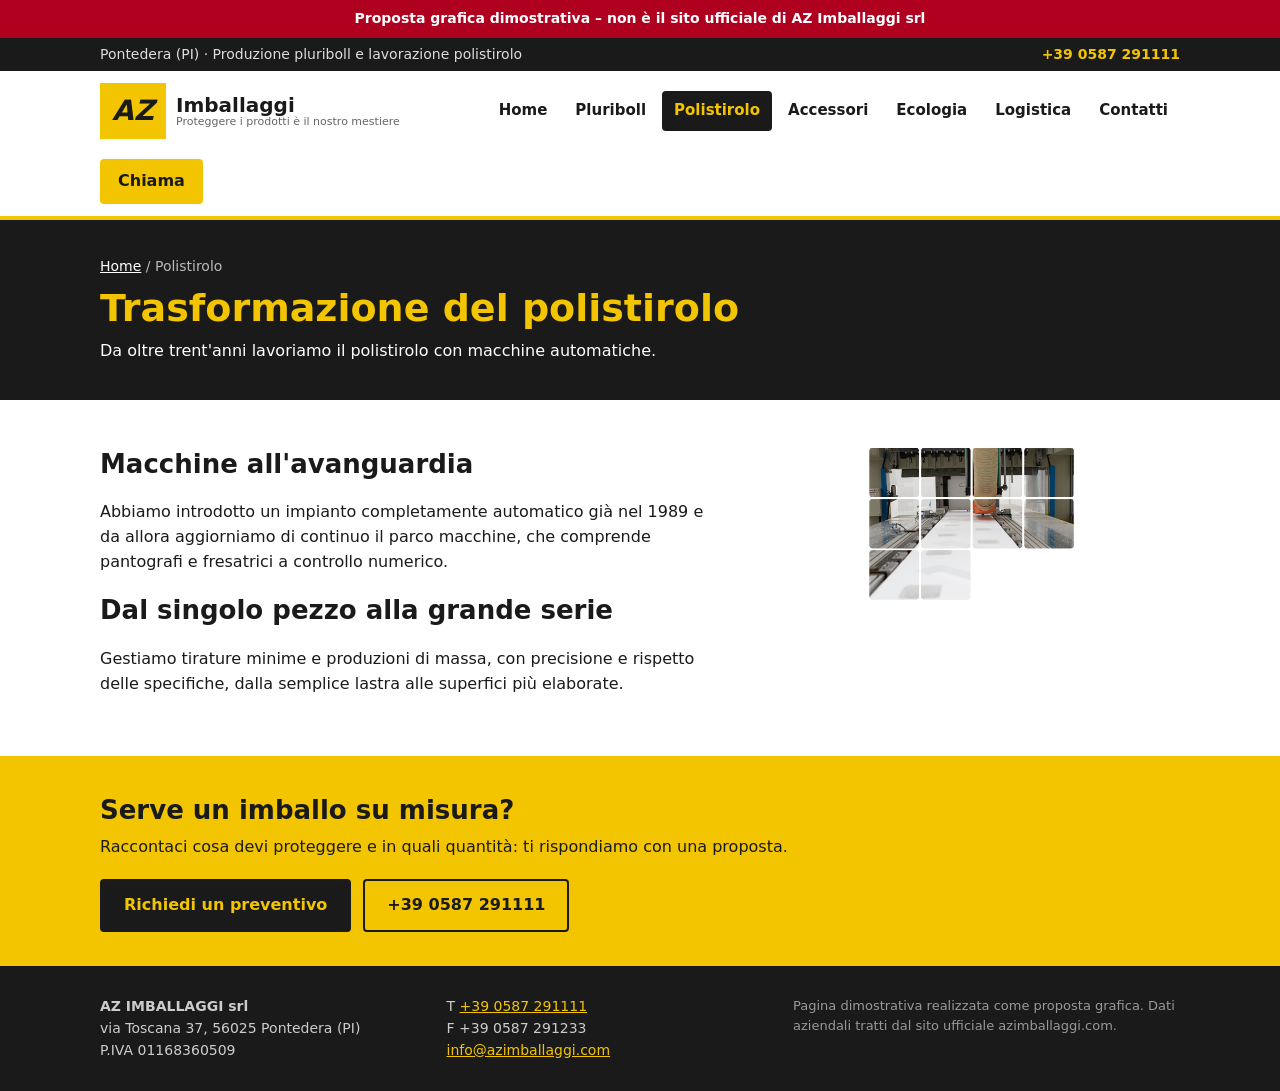
<file: azimballaggi/polistirolo.html>
<!DOCTYPE html>
<html lang="it">
<head>
<meta charset="utf-8">
<meta name="viewport" content="width=device-width, initial-scale=1">
<meta name="robots" content="noindex, nofollow">
<title>Lavorazione polistirolo – AZ Imballaggi (proposta grafica)</title>
<meta name="description" content="Lavorazione del polistirolo con macchine a controllo numerico, dal pezzo singolo alle grandi serie.">
<link rel="stylesheet" href="style.css">
</head>
<body>
<div class="demo">Proposta grafica dimostrativa – non è il sito ufficiale di AZ Imballaggi srl</div>
<div class="topbar"><div class="wrap"><span>Pontedera (PI) · Produzione pluriboll e lavorazione polistirolo</span><a href="tel:+390587291111">+39 0587 291111</a></div></div>
<header class="site"><div class="wrap">
<a class="logo" href="index.html"><span class="mark">AZ</span><span class="lt">Imballaggi<small>Proteggere i prodotti è il nostro mestiere</small></span></a>
<nav><a href="index.html">Home</a><a href="pluriboll.html">Pluriboll</a><a href="polistirolo.html" class="on">Polistirolo</a><a href="accessori.html">Accessori</a><a href="ecologia.html">Ecologia</a><a href="logistica.html">Logistica</a><a href="contatti.html">Contatti</a></nav>
<a class="btn call" href="tel:+390587291111">Chiama</a>
</div></header>
<main>
<section class="page-hero"><div class="wrap"><p class="crumbs"><a href="index.html">Home</a> / Polistirolo</p><h1>Trasformazione del polistirolo</h1><p>Da oltre trent'anni lavoriamo il polistirolo con macchine automatiche.</p></div></section>
<section class="sec"><div class="wrap two"><div><h2>Macchine all'avanguardia</h2><p>Abbiamo introdotto un impianto completamente automatico già nel 1989 e da allora aggiorniamo di continuo il parco macchine, che comprende pantografi e fresatrici a controllo numerico.</p><h2>Dal singolo pezzo alla grande serie</h2><p>Gestiamo tirature minime e produzioni di massa, con precisione e rispetto delle specifiche, dalla semplice lastra alle superfici più elaborate.</p></div><div class="ph" data-label="Foto polistirolo"><img src="img/polistirolo_img01.jpg" alt="Foto polistirolo" onerror="this.remove()"></div></div></section>
</main>
<div class="band"><div class="wrap"><div><h2>Serve un imballo su misura?</h2><p>Raccontaci cosa devi proteggere e in quali quantità: ti rispondiamo con una proposta.</p></div><div class="bb"><a class="btn" href="contatti.html">Richiedi un preventivo</a><a class="btn ghost" href="tel:+390587291111">+39 0587 291111</a></div></div></div>
<footer><div class="wrap"><div><strong>AZ IMBALLAGGI srl</strong><br>via Toscana 37, 56025 Pontedera (PI)<br>P.IVA 01168360509</div><div>T <a href="tel:+390587291111">+39 0587 291111</a><br>F +39 0587 291233<br><a href="mailto:info@azimballaggi.com">info@azimballaggi.com</a></div><div class="note">Pagina dimostrativa realizzata come proposta grafica. Dati aziendali tratti dal sito ufficiale azimballaggi.com.</div></div></footer>
<a class="callfab" href="tel:+390587291111" aria-label="Chiama">☎</a>
</body>
</html>
</file>
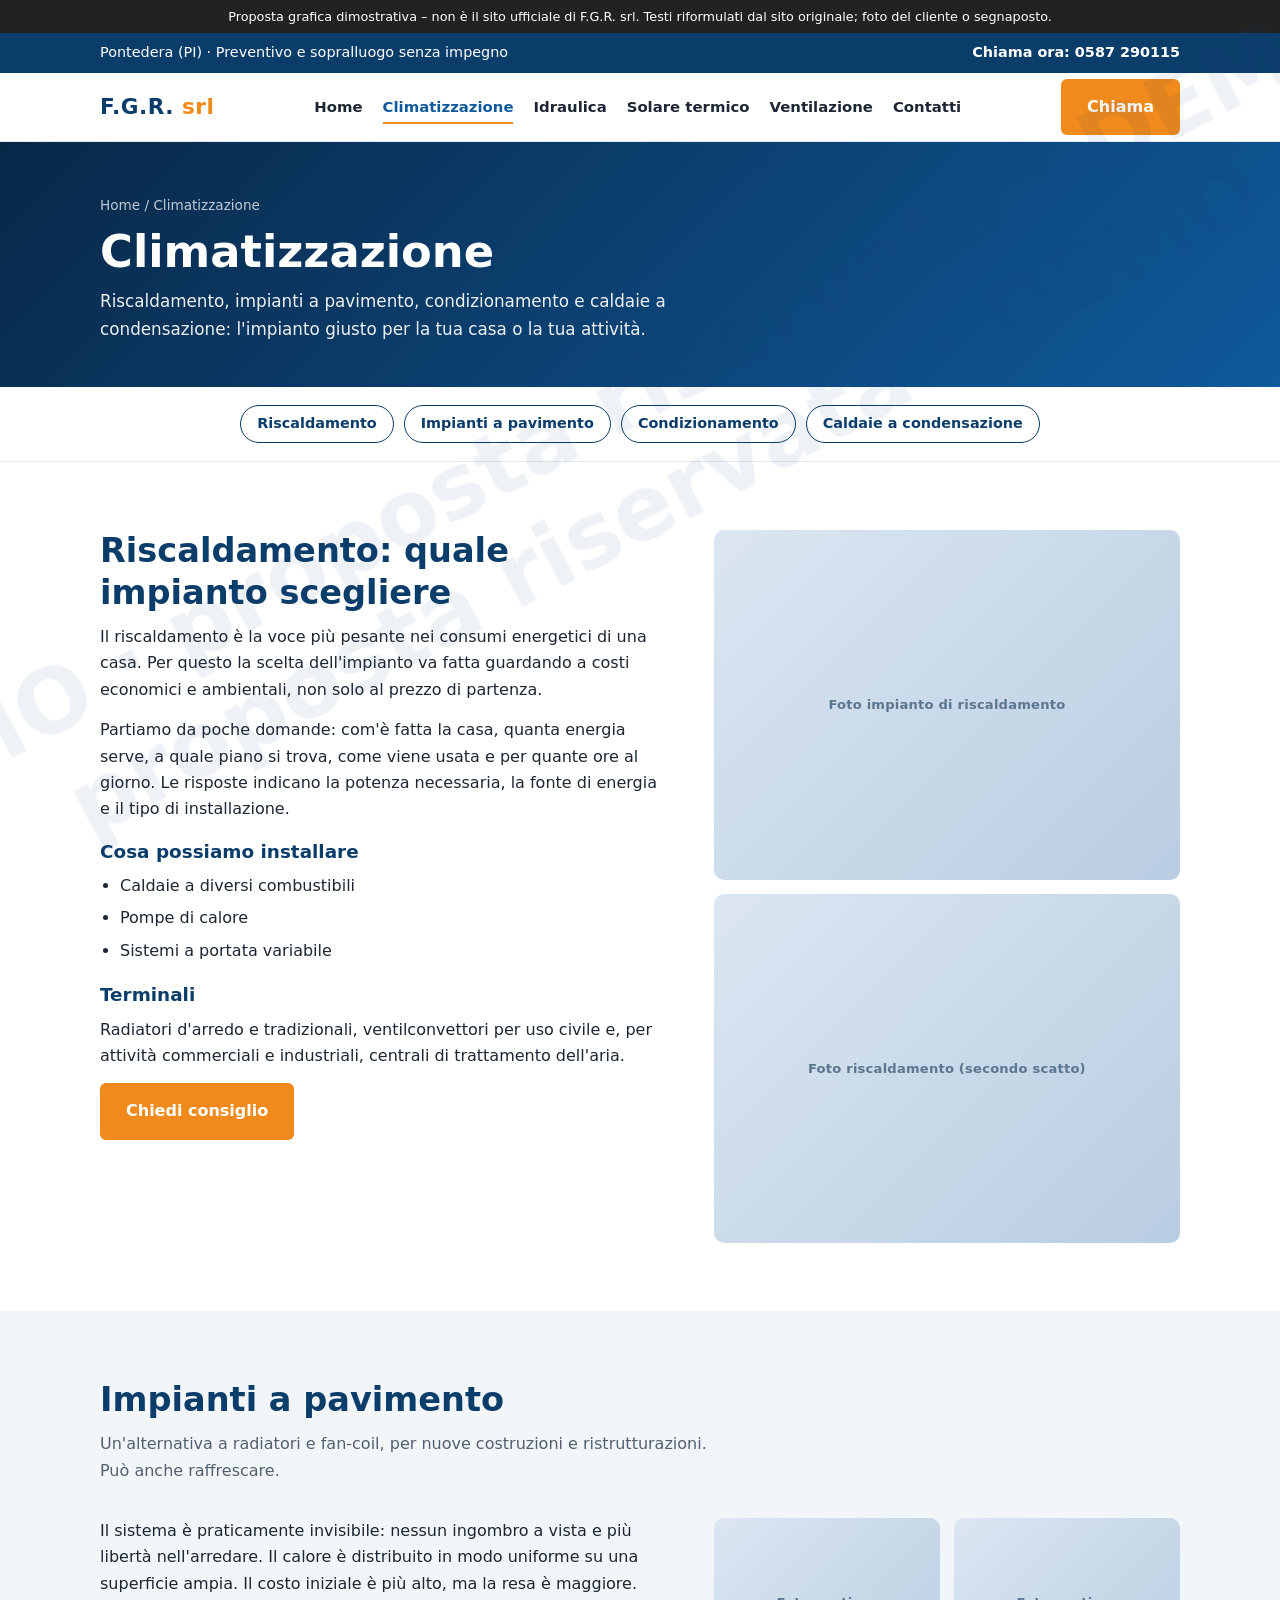
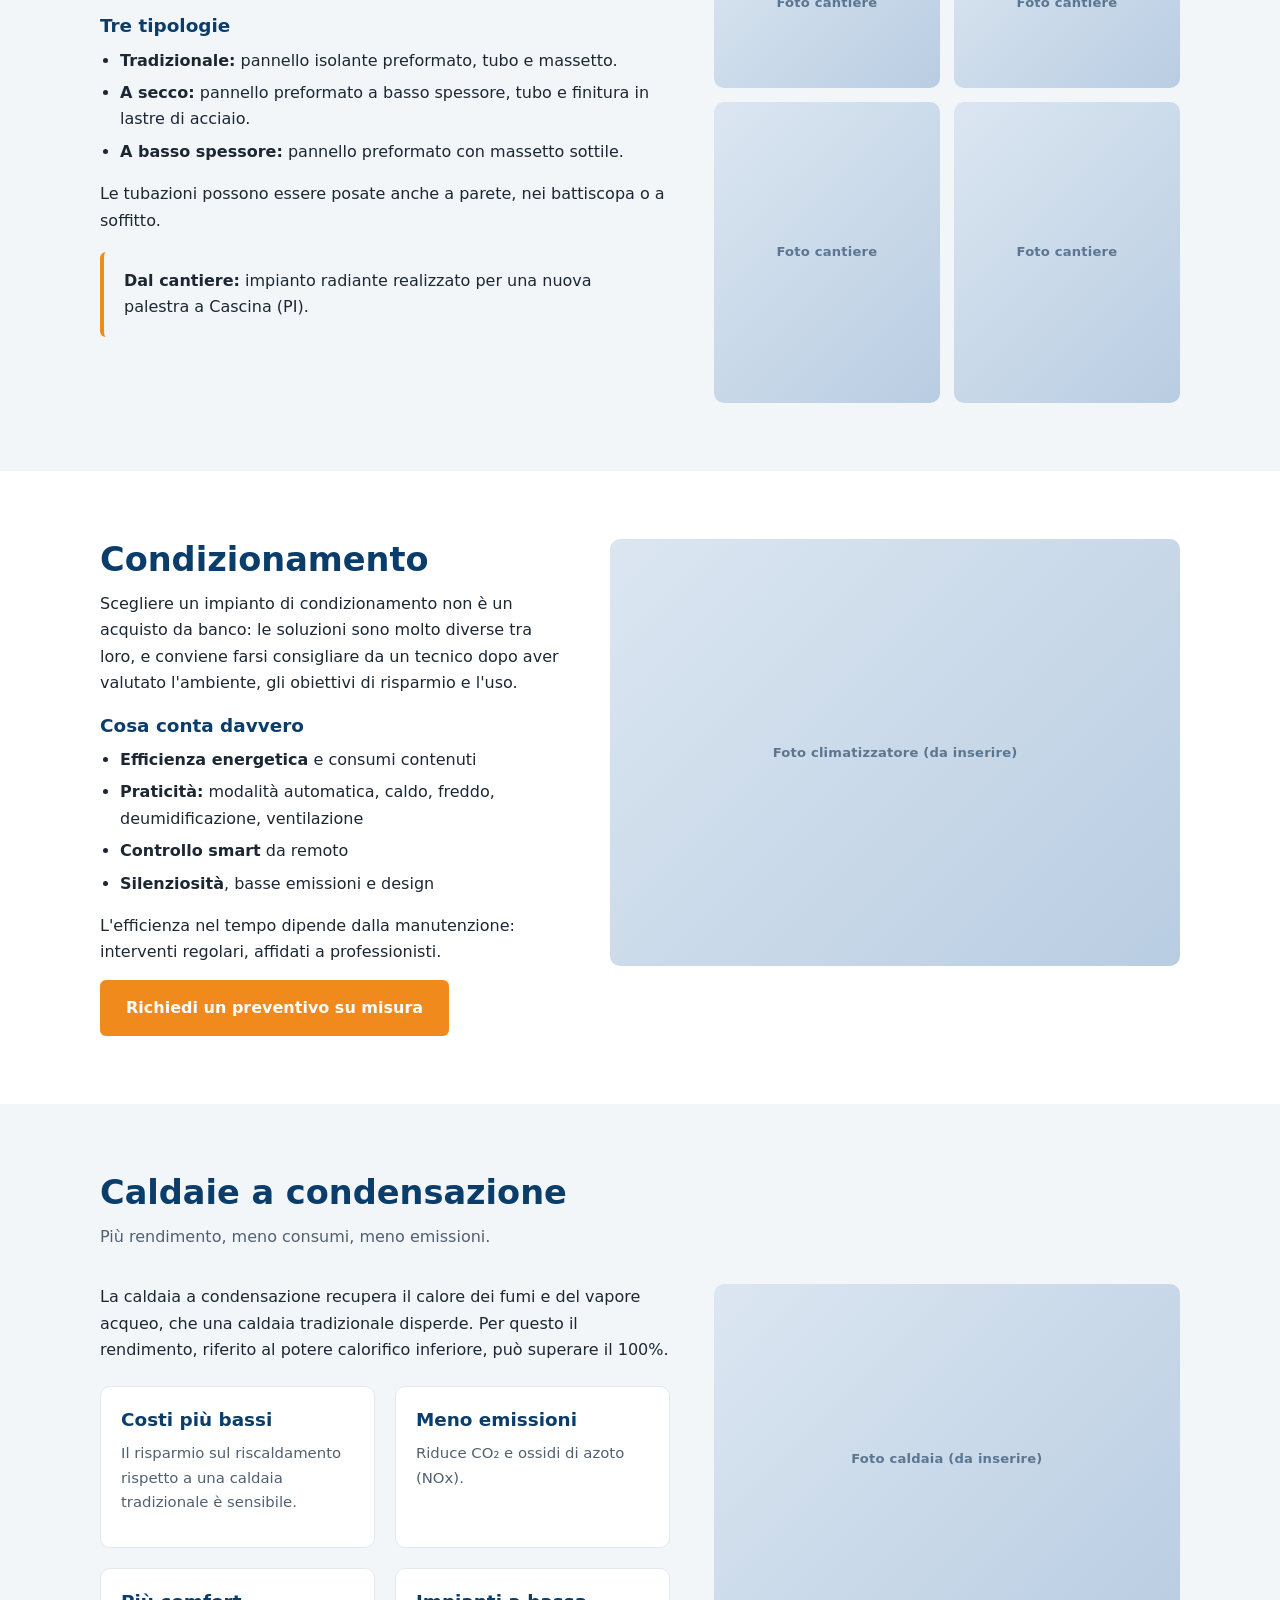
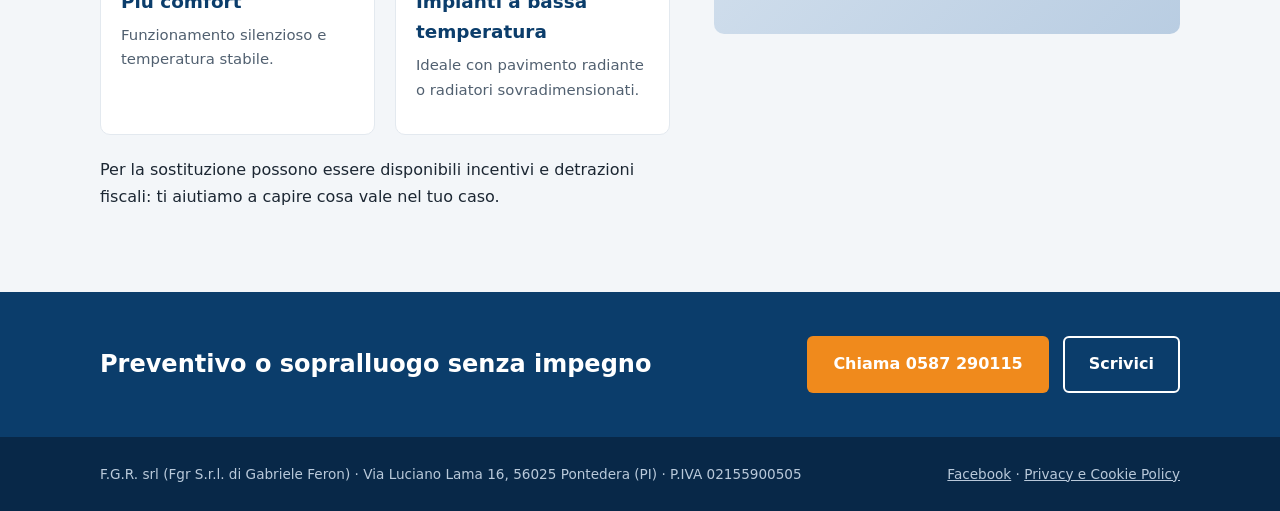
<file: fgr/climatizzazione.html>
<!DOCTYPE html>
<html lang="it">
<head>
<meta charset="utf-8">
<meta name="viewport" content="width=device-width, initial-scale=1">
<meta name="robots" content="noindex, nofollow">
<title>Climatizzazione a Pontedera – F.G.R. srl</title>
<meta name="description" content="Riscaldamento, impianti a pavimento, condizionamento e caldaie a condensazione a Pontedera.">
<link rel="stylesheet" href="style.css">
</head>
<body>
<div class="demo">Proposta grafica dimostrativa – non è il sito ufficiale di F.G.R. srl. Testi riformulati dal sito originale; foto del cliente o segnaposto.</div>
<div class="topbar"><div class="wrap"><span>Pontedera (PI) · Preventivo e sopralluogo senza impegno</span><a href="tel:+390587290115">Chiama ora: 0587 290115</a></div></div>
<header class="site"><div class="wrap">
<a href="index.html" class="logo">F.G.R.<span> srl</span></a>
<nav><ul>
<li><a class="" href="index.html">Home</a></li>
<li><a class="on" href="climatizzazione.html">Climatizzazione</a></li>
<li><a class="" href="idraulica.html">Idraulica</a></li>
<li><a class="" href="solare-termico.html">Solare termico</a></li>
<li><a class="" href="ventilazione.html">Ventilazione</a></li>
<li><a class="" href="contatti.html">Contatti</a></li>
</ul></nav>
<a class="btn btn-primary" href="tel:+390587290115">Chiama</a>
</div></header>
<main>
<div class="page-hero"><div class="wrap">
<div class="crumb"><a href="index.html">Home</a> / Climatizzazione</div>
<h1>Climatizzazione</h1>
<p>Riscaldamento, impianti a pavimento, condizionamento e caldaie a condensazione: l'impianto giusto per la tua casa o la tua attività.</p>
</div></div>
<div class="chips"><div class="wrap">
<a href="#riscaldamento">Riscaldamento</a><a href="#pavimento">Impianti a pavimento</a><a href="#condizionamento">Condizionamento</a><a href="#caldaie">Caldaie a condensazione</a>
</div></div>

<section id="riscaldamento">
<div class="wrap split">
<div class="prose">
<h2>Riscaldamento: quale impianto scegliere</h2>
<p>Il riscaldamento è la voce più pesante nei consumi energetici di una casa. Per questo la scelta dell'impianto va fatta guardando a costi economici e ambientali, non solo al prezzo di partenza.</p>
<p>Partiamo da poche domande: com'è fatta la casa, quanta energia serve, a quale piano si trova, come viene usata e per quante ore al giorno. Le risposte indicano la potenza necessaria, la fonte di energia e il tipo di installazione.</p>
<h3>Cosa possiamo installare</h3>
<ul>
<li>Caldaie a diversi combustibili</li>
<li>Pompe di calore</li>
<li>Sistemi a portata variabile</li>
</ul>
<h3>Terminali</h3>
<p>Radiatori d'arredo e tradizionali, ventilconvettori per uso civile e, per attività commerciali e industriali, centrali di trattamento dell'aria.</p>
<a class="btn btn-primary" href="contatti.html">Chiedi consiglio</a>
</div>
<div>
<div class="ph r" data-label="Foto impianto di riscaldamento"><img src="https://www.fgrstore.it/wp-content/uploads/2022/07/IMG-20190917-WA0022.jpg" alt="Impianto di riscaldamento" loading="lazy" onerror="this.remove()"></div>
<div style="height:14px"></div>
<div class="ph r" data-label="Foto riscaldamento (secondo scatto)"><img src="https://www.fgrstore.it/wp-content/uploads/2022/04/nimble_asset_intro_one-1024x683.jpg" alt="Riscaldamento domestico" loading="lazy" onerror="this.remove()"></div>
</div>
</div>
</section>

<section class="alt" id="pavimento">
<div class="wrap">
<h2>Impianti a pavimento</h2>
<p class="sub">Un'alternativa a radiatori e fan-coil, per nuove costruzioni e ristrutturazioni. Può anche raffrescare.</p>
<div class="split">
<div class="prose">
<p>Il sistema è praticamente invisibile: nessun ingombro a vista e più libertà nell'arredare. Il calore è distribuito in modo uniforme su una superficie ampia. Il costo iniziale è più alto, ma la resa è maggiore.</p>
<h3>Tre tipologie</h3>
<ul>
<li><strong>Tradizionale:</strong> pannello isolante preformato, tubo e massetto.</li>
<li><strong>A secco:</strong> pannello preformato a basso spessore, tubo e finitura in lastre di acciaio.</li>
<li><strong>A basso spessore:</strong> pannello preformato con massetto sottile.</li>
</ul>
<p>Le tubazioni possono essere posate anche a parete, nei battiscopa o a soffitto.</p>
<div class="facts"><strong>Dal cantiere:</strong> impianto radiante realizzato per una nuova palestra a Cascina (PI).</div>
</div>
<div class="gallery" style="grid-template-columns:repeat(2,1fr);margin-top:0">
<div class="ph r" data-label="Foto cantiere"><img src="https://www.fgrstore.it/wp-content/uploads/2022/06/IMG_20191014_151930-FILEminimizer.jpg" alt="Posa di un impianto a pavimento" loading="lazy" onerror="this.remove()"></div>
<div class="ph r" data-label="Foto cantiere"><img src="https://www.fgrstore.it/wp-content/uploads/2022/06/IMG_20200207_151500.jpg" alt="Impianto radiante in cantiere" loading="lazy" onerror="this.remove()"></div>
<div class="ph r tall" data-label="Foto cantiere"><img src="https://www.fgrstore.it/wp-content/uploads/2022/06/IMG_20200210_162738-768x1024.jpg" alt="Tubazioni dell'impianto radiante" loading="lazy" onerror="this.remove()"></div>
<div class="ph r tall" data-label="Foto cantiere"><img src="https://www.fgrstore.it/wp-content/uploads/2022/06/IMG_20200210_162734-768x1024.jpg" alt="Dettaglio dell'impianto radiante" loading="lazy" onerror="this.remove()"></div>
</div>
</div>
</div>
</section>

<section id="condizionamento">
<div class="wrap split rev">
<div>
<div class="ph r" data-label="Foto climatizzatore (da inserire)" role="img" aria-label="Segnaposto: foto di un impianto di condizionamento"></div>
</div>
<div class="prose">
<h2>Condizionamento</h2>
<p>Scegliere un impianto di condizionamento non è un acquisto da banco: le soluzioni sono molto diverse tra loro, e conviene farsi consigliare da un tecnico dopo aver valutato l'ambiente, gli obiettivi di risparmio e l'uso.</p>
<h3>Cosa conta davvero</h3>
<ul>
<li><strong>Efficienza energetica</strong> e consumi contenuti</li>
<li><strong>Praticità:</strong> modalità automatica, caldo, freddo, deumidificazione, ventilazione</li>
<li><strong>Controllo smart</strong> da remoto</li>
<li><strong>Silenziosità</strong>, basse emissioni e design</li>
</ul>
<p>L'efficienza nel tempo dipende dalla manutenzione: interventi regolari, affidati a professionisti.</p>
<a class="btn btn-primary" href="contatti.html">Richiedi un preventivo su misura</a>
</div>
</div>
</section>

<section class="alt" id="caldaie">
<div class="wrap">
<h2>Caldaie a condensazione</h2>
<p class="sub">Più rendimento, meno consumi, meno emissioni.</p>
<div class="split">
<div class="prose">
<p>La caldaia a condensazione recupera il calore dei fumi e del vapore acqueo, che una caldaia tradizionale disperde. Per questo il rendimento, riferito al potere calorifico inferiore, può superare il 100%.</p>
<div class="cards3" style="grid-template-columns:1fr 1fr">
<div><h3>Costi più bassi</h3><p>Il risparmio sul riscaldamento rispetto a una caldaia tradizionale è sensibile.</p></div>
<div><h3>Meno emissioni</h3><p>Riduce CO₂ e ossidi di azoto (NOx).</p></div>
<div><h3>Più comfort</h3><p>Funzionamento silenzioso e temperatura stabile.</p></div>
<div><h3>Impianti a bassa temperatura</h3><p>Ideale con pavimento radiante o radiatori sovradimensionati.</p></div>
</div>
<p>Per la sostituzione possono essere disponibili incentivi e detrazioni fiscali: ti aiutiamo a capire cosa vale nel tuo caso.</p>
</div>
<div>
<div class="ph r" data-label="Foto caldaia (da inserire)" role="img" aria-label="Segnaposto: foto di una caldaia a condensazione"></div>
</div>
</div>
</div>
</section>
</main>
<div class="band"><div class="wrap">
<h2>Preventivo o sopralluogo senza impegno</h2>
<div class="cta"><a class="btn btn-primary" href="tel:+390587290115">Chiama 0587 290115</a><a class="btn btn-ghost" href="contatti.html">Scrivici</a></div>
</div></div>
<footer><div class="wrap">
<span>F.G.R. srl (Fgr S.r.l. di Gabriele Feron) · Via Luciano Lama 16, 56025 Pontedera (PI) · P.IVA 02155900505</span>
<span><a href="https://www.facebook.com/FGRsrl/" target="_blank" rel="noopener">Facebook</a> · <a href="https://www.fgrstore.it/privacy-policy-3/" target="_blank" rel="noopener">Privacy e Cookie Policy</a></span>
</div></footer>
<a class="callfab" href="tel:+390587290115" aria-label="Chiama F.G.R.">Chiama</a>
</body>
</html>
</file>
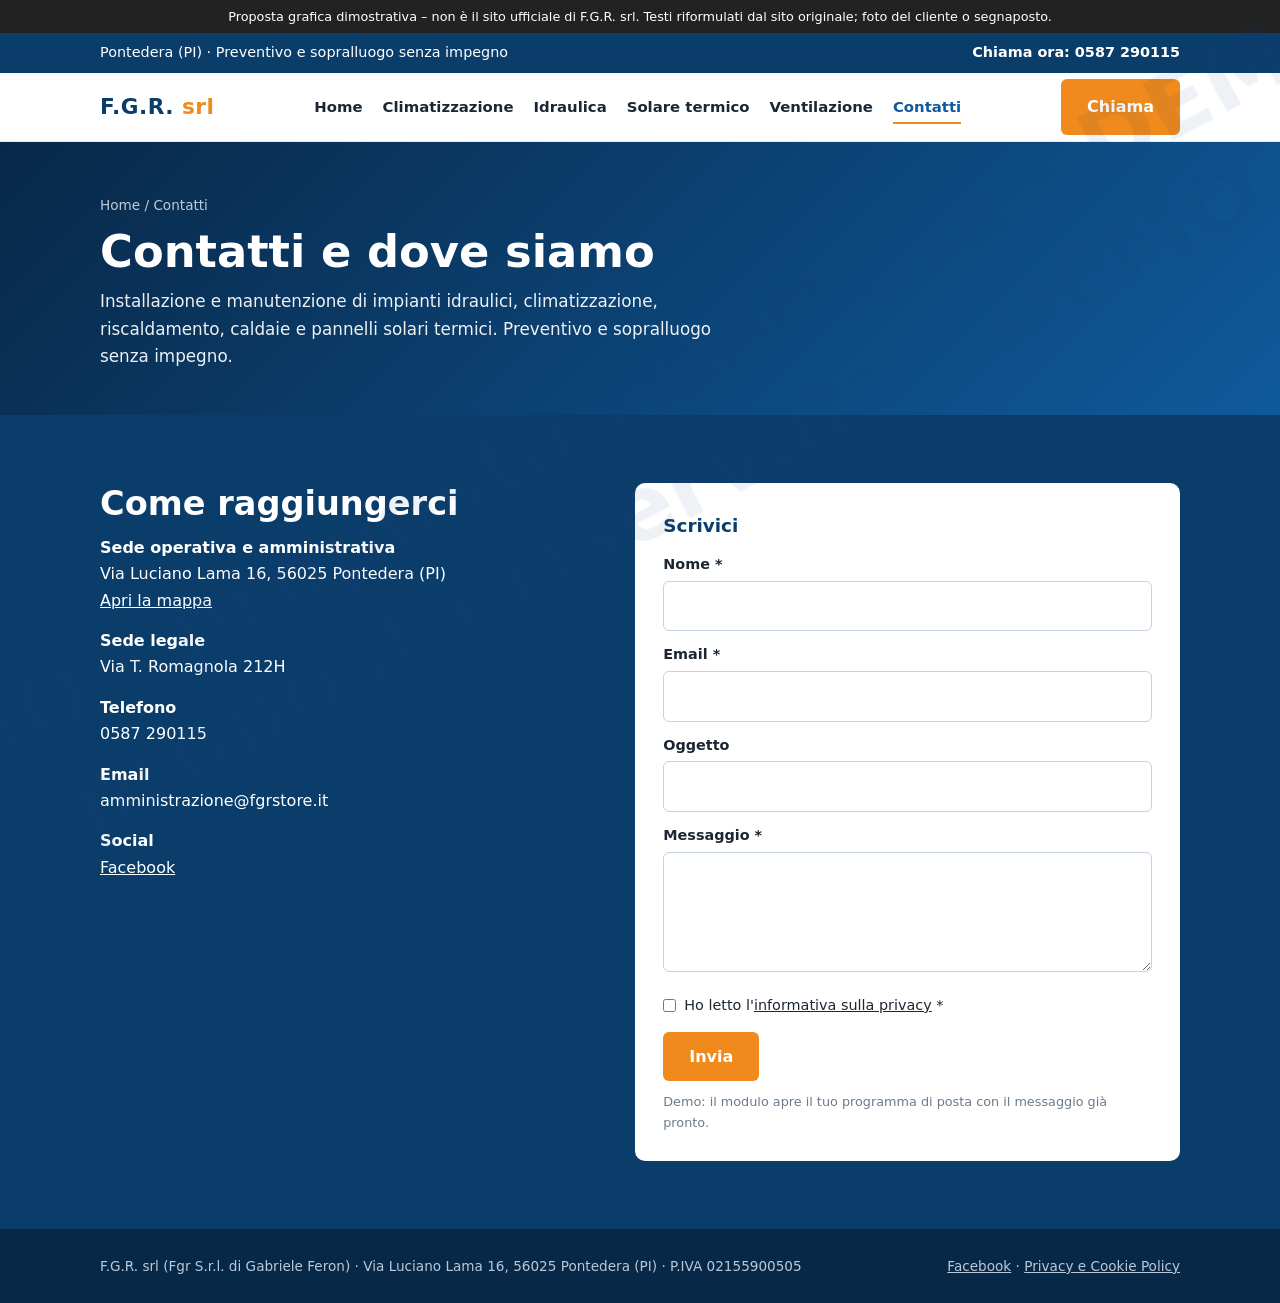
<file: fgr/contatti.html>
<!DOCTYPE html>
<html lang="it">
<head>
<meta charset="utf-8">
<meta name="viewport" content="width=device-width, initial-scale=1">
<meta name="robots" content="noindex, nofollow">
<title>Contatti e dove siamo – F.G.R. srl, Pontedera</title>
<meta name="description" content="F.G.R. srl, Via Luciano Lama 16, Pontedera (PI). Telefono 0587 290115.">
<link rel="stylesheet" href="style.css">
</head>
<body>
<div class="demo">Proposta grafica dimostrativa – non è il sito ufficiale di F.G.R. srl. Testi riformulati dal sito originale; foto del cliente o segnaposto.</div>
<div class="topbar"><div class="wrap"><span>Pontedera (PI) · Preventivo e sopralluogo senza impegno</span><a href="tel:+390587290115">Chiama ora: 0587 290115</a></div></div>
<header class="site"><div class="wrap">
<a href="index.html" class="logo">F.G.R.<span> srl</span></a>
<nav><ul>
<li><a class="" href="index.html">Home</a></li>
<li><a class="" href="climatizzazione.html">Climatizzazione</a></li>
<li><a class="" href="idraulica.html">Idraulica</a></li>
<li><a class="" href="solare-termico.html">Solare termico</a></li>
<li><a class="" href="ventilazione.html">Ventilazione</a></li>
<li><a class="on" href="contatti.html">Contatti</a></li>
</ul></nav>
<a class="btn btn-primary" href="tel:+390587290115">Chiama</a>
</div></header>
<main>
<div class="page-hero"><div class="wrap">
<div class="crumb"><a href="index.html">Home</a> / Contatti</div>
<h1>Contatti e dove siamo</h1>
<p>Installazione e manutenzione di impianti idraulici, climatizzazione, riscaldamento, caldaie e pannelli solari termici. Preventivo e sopralluogo senza impegno.</p>
</div></div>

<section class="contact">
<div class="wrap cgrid">
<div>
<h2>Come raggiungerci</h2>
<ul>
<li><strong>Sede operativa e amministrativa</strong><br>Via Luciano Lama 16, 56025 Pontedera (PI)<br><a style="text-decoration:underline" href="https://www.google.com/maps/search/?api=1&query=Via+Luciano+Lama+16+Pontedera" target="_blank" rel="noopener">Apri la mappa</a></li>
<li><strong>Sede legale</strong><br>Via T. Romagnola 212H</li>
<li><strong>Telefono</strong><br><a href="tel:+390587290115">0587 290115</a></li>
<li><strong>Email</strong><br><a href="mailto:amministrazione@fgrstore.it">amministrazione@fgrstore.it</a></li>
<li><strong>Social</strong><br><a style="text-decoration:underline" href="https://www.facebook.com/FGRsrl/" target="_blank" rel="noopener">Facebook</a></li>
</ul>
</div>
<div class="box light" style="background:#fff">
<h3>Scrivici</h3>
<form id="f" onsubmit="return inviaMail(event)">
<label for="n">Nome *</label><input type="text" id="n" required>
<label for="m">Email *</label><input type="email" id="m" required>
<label for="o">Oggetto</label><input type="text" id="o">
<label for="t">Messaggio *</label><textarea id="t" required></textarea>
<div class="chk"><input type="checkbox" id="p" required><label for="p" style="margin:0;font-weight:400">Ho letto l'<a style="text-decoration:underline" href="https://www.fgrstore.it/privacy-policy-3/" target="_blank" rel="noopener">informativa sulla privacy</a> *</label></div>
<button class="btn btn-primary" type="submit">Invia</button>
<p style="font-size:.8rem;color:#6b7b8c;margin-top:10px">Demo: il modulo apre il tuo programma di posta con il messaggio già pronto.</p>
</form>
</div>
</div>
</section>
</main>
<script>
function inviaMail(e){
  e.preventDefault();
  var g=function(i){return document.getElementById(i).value.trim()};
  var corpo="Nome: "+g("n")+"\nEmail: "+g("m")+"\n\n"+g("t");
  var ogg=g("o")||"Richiesta dal sito";
  location.href="mailto:amministrazione@fgrstore.it?subject="+encodeURIComponent(ogg)+"&body="+encodeURIComponent(corpo);
  return false;
}
</script>
<footer><div class="wrap">
<span>F.G.R. srl (Fgr S.r.l. di Gabriele Feron) · Via Luciano Lama 16, 56025 Pontedera (PI) · P.IVA 02155900505</span>
<span><a href="https://www.facebook.com/FGRsrl/" target="_blank" rel="noopener">Facebook</a> · <a href="https://www.fgrstore.it/privacy-policy-3/" target="_blank" rel="noopener">Privacy e Cookie Policy</a></span>
</div></footer>
<a class="callfab" href="tel:+390587290115" aria-label="Chiama F.G.R.">Chiama</a>
</body>
</html>
</file>
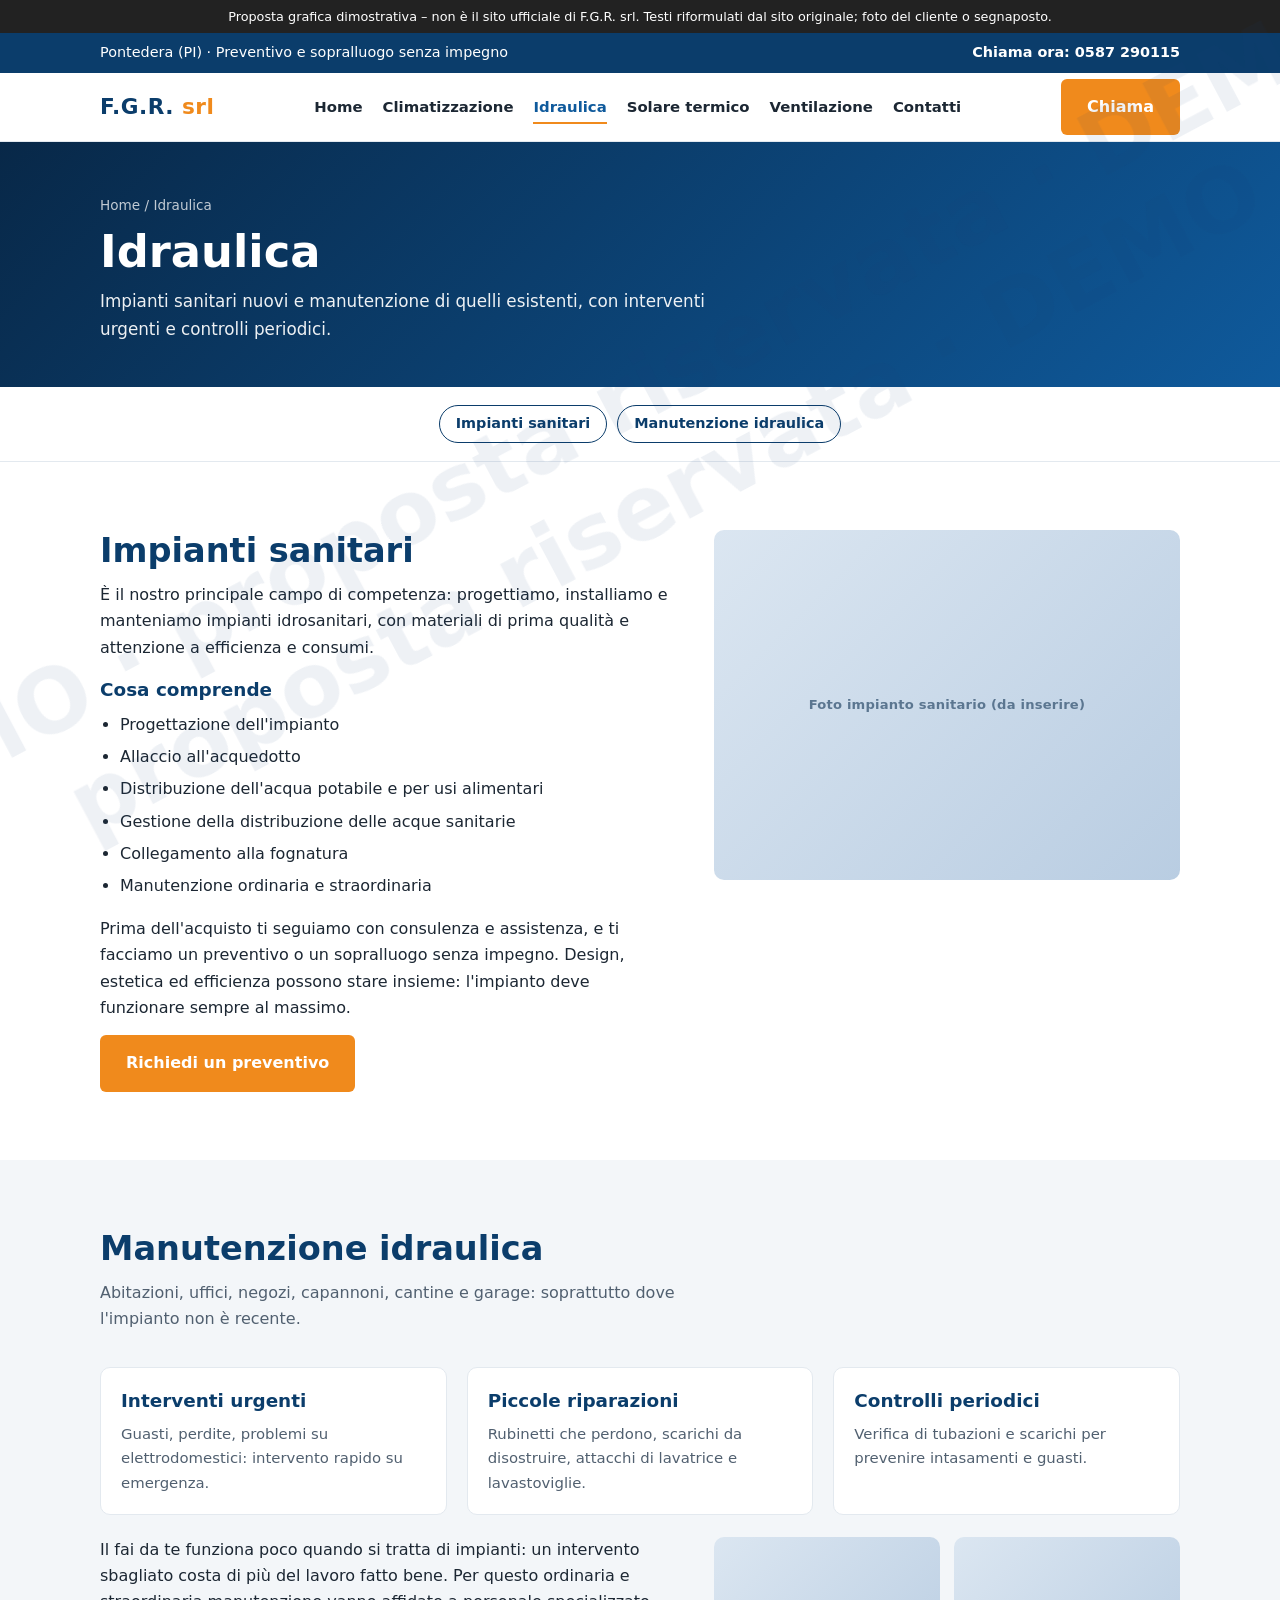
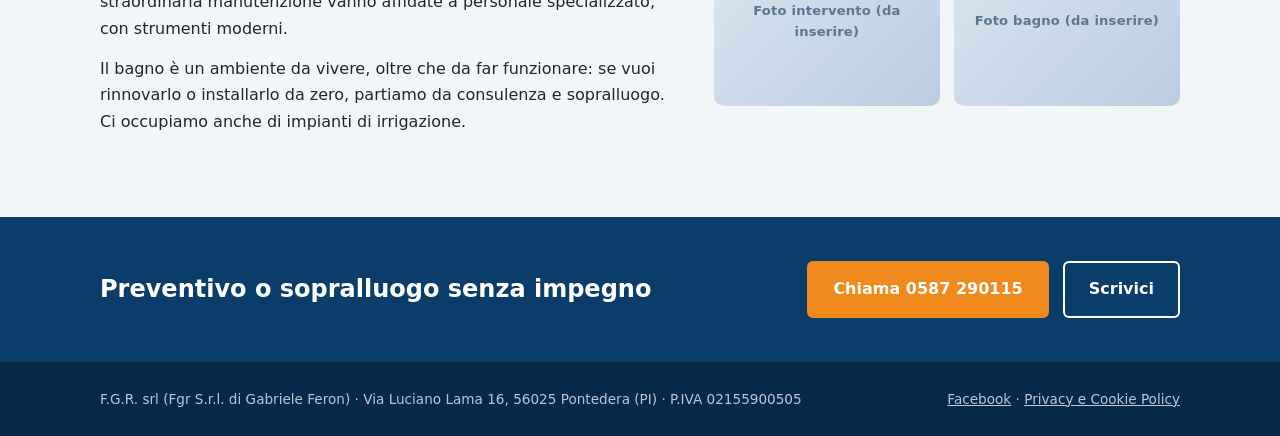
<file: fgr/idraulica.html>
<!DOCTYPE html>
<html lang="it">
<head>
<meta charset="utf-8">
<meta name="viewport" content="width=device-width, initial-scale=1">
<meta name="robots" content="noindex, nofollow">
<title>Impianti idraulici e sanitari a Pontedera – F.G.R. srl</title>
<meta name="description" content="Impianti sanitari, manutenzione ordinaria e straordinaria e interventi urgenti a Pontedera.">
<link rel="stylesheet" href="style.css">
</head>
<body>
<div class="demo">Proposta grafica dimostrativa – non è il sito ufficiale di F.G.R. srl. Testi riformulati dal sito originale; foto del cliente o segnaposto.</div>
<div class="topbar"><div class="wrap"><span>Pontedera (PI) · Preventivo e sopralluogo senza impegno</span><a href="tel:+390587290115">Chiama ora: 0587 290115</a></div></div>
<header class="site"><div class="wrap">
<a href="index.html" class="logo">F.G.R.<span> srl</span></a>
<nav><ul>
<li><a class="" href="index.html">Home</a></li>
<li><a class="" href="climatizzazione.html">Climatizzazione</a></li>
<li><a class="on" href="idraulica.html">Idraulica</a></li>
<li><a class="" href="solare-termico.html">Solare termico</a></li>
<li><a class="" href="ventilazione.html">Ventilazione</a></li>
<li><a class="" href="contatti.html">Contatti</a></li>
</ul></nav>
<a class="btn btn-primary" href="tel:+390587290115">Chiama</a>
</div></header>
<main>
<div class="page-hero"><div class="wrap">
<div class="crumb"><a href="index.html">Home</a> / Idraulica</div>
<h1>Idraulica</h1>
<p>Impianti sanitari nuovi e manutenzione di quelli esistenti, con interventi urgenti e controlli periodici.</p>
</div></div>
<div class="chips"><div class="wrap">
<a href="#sanitari">Impianti sanitari</a><a href="#manutenzione">Manutenzione idraulica</a>
</div></div>

<section id="sanitari">
<div class="wrap split">
<div class="prose">
<h2>Impianti sanitari</h2>
<p>È il nostro principale campo di competenza: progettiamo, installiamo e manteniamo impianti idrosanitari, con materiali di prima qualità e attenzione a efficienza e consumi.</p>
<h3>Cosa comprende</h3>
<ul>
<li>Progettazione dell'impianto</li>
<li>Allaccio all'acquedotto</li>
<li>Distribuzione dell'acqua potabile e per usi alimentari</li>
<li>Gestione della distribuzione delle acque sanitarie</li>
<li>Collegamento alla fognatura</li>
<li>Manutenzione ordinaria e straordinaria</li>
</ul>
<p>Prima dell'acquisto ti seguiamo con consulenza e assistenza, e ti facciamo un preventivo o un sopralluogo senza impegno. Design, estetica ed efficienza possono stare insieme: l'impianto deve funzionare sempre al massimo.</p>
<a class="btn btn-primary" href="contatti.html">Richiedi un preventivo</a>
</div>
<div>
<div class="ph r" data-label="Foto impianto sanitario (da inserire)" role="img" aria-label="Segnaposto: foto di un impianto sanitario"></div>
</div>
</div>
</section>

<section class="alt" id="manutenzione">
<div class="wrap">
<h2>Manutenzione idraulica</h2>
<p class="sub">Abitazioni, uffici, negozi, capannoni, cantine e garage: soprattutto dove l'impianto non è recente.</p>
<div class="cards3">
<div><h3>Interventi urgenti</h3><p>Guasti, perdite, problemi su elettrodomestici: intervento rapido su emergenza.</p></div>
<div><h3>Piccole riparazioni</h3><p>Rubinetti che perdono, scarichi da disostruire, attacchi di lavatrice e lavastoviglie.</p></div>
<div><h3>Controlli periodici</h3><p>Verifica di tubazioni e scarichi per prevenire intasamenti e guasti.</p></div>
</div>
<div class="split">
<div class="prose">
<p>Il fai da te funziona poco quando si tratta di impianti: un intervento sbagliato costa di più del lavoro fatto bene. Per questo ordinaria e straordinaria manutenzione vanno affidate a personale specializzato, con strumenti moderni.</p>
<p>Il bagno è un ambiente da vivere, oltre che da far funzionare: se vuoi rinnovarlo o installarlo da zero, partiamo da consulenza e sopralluogo. Ci occupiamo anche di impianti di irrigazione.</p>
</div>
<div class="gallery" style="grid-template-columns:repeat(2,1fr);margin-top:0">
<div class="ph r" data-label="Foto intervento (da inserire)" role="img" aria-label="Segnaposto: foto di un intervento di manutenzione"></div>
<div class="ph r" data-label="Foto bagno (da inserire)" role="img" aria-label="Segnaposto: foto di un bagno realizzato"></div>
</div>
</div>
</div>
</section>
</main>
<div class="band"><div class="wrap">
<h2>Preventivo o sopralluogo senza impegno</h2>
<div class="cta"><a class="btn btn-primary" href="tel:+390587290115">Chiama 0587 290115</a><a class="btn btn-ghost" href="contatti.html">Scrivici</a></div>
</div></div>
<footer><div class="wrap">
<span>F.G.R. srl (Fgr S.r.l. di Gabriele Feron) · Via Luciano Lama 16, 56025 Pontedera (PI) · P.IVA 02155900505</span>
<span><a href="https://www.facebook.com/FGRsrl/" target="_blank" rel="noopener">Facebook</a> · <a href="https://www.fgrstore.it/privacy-policy-3/" target="_blank" rel="noopener">Privacy e Cookie Policy</a></span>
</div></footer>
<a class="callfab" href="tel:+390587290115" aria-label="Chiama F.G.R.">Chiama</a>
</body>
</html>
</file>
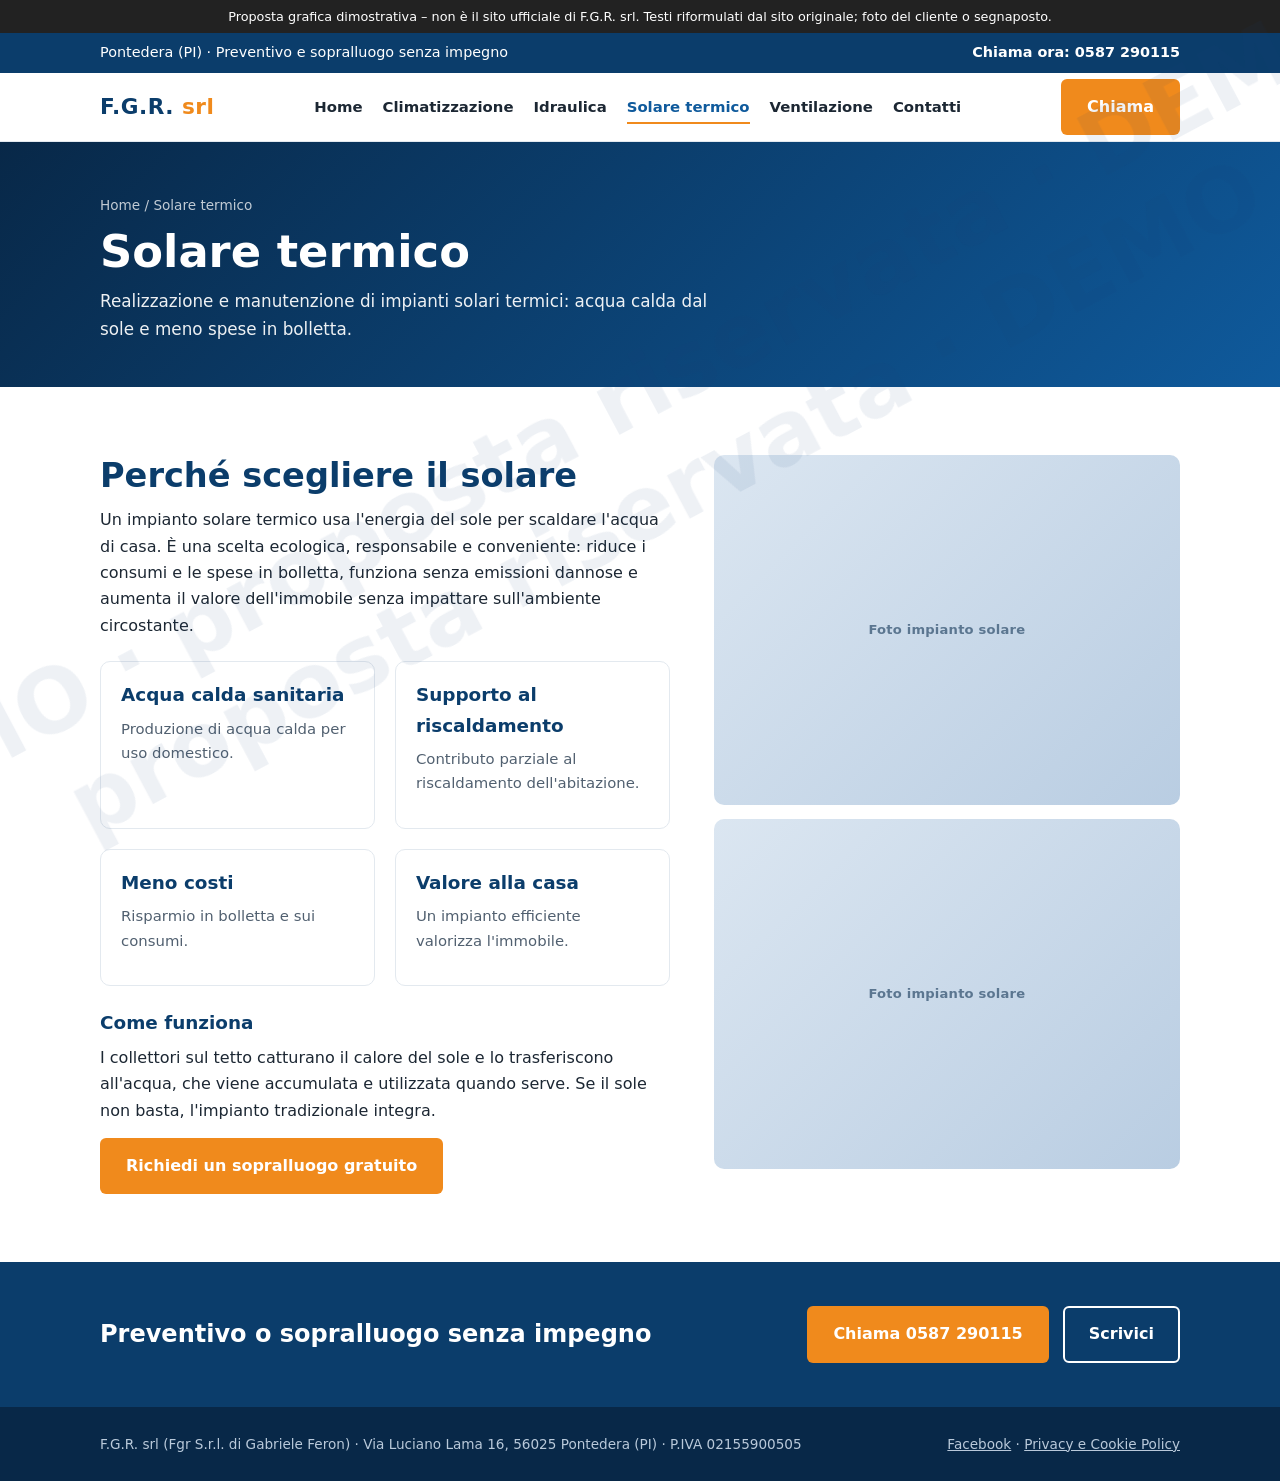
<file: fgr/solare-termico.html>
<!DOCTYPE html>
<html lang="it">
<head>
<meta charset="utf-8">
<meta name="viewport" content="width=device-width, initial-scale=1">
<meta name="robots" content="noindex, nofollow">
<title>Solare termico a Pontedera – F.G.R. srl</title>
<meta name="description" content="Installazione e manutenzione di impianti solari termici: acqua calda sanitaria e meno spese in bolletta.">
<link rel="stylesheet" href="style.css">
</head>
<body>
<div class="demo">Proposta grafica dimostrativa – non è il sito ufficiale di F.G.R. srl. Testi riformulati dal sito originale; foto del cliente o segnaposto.</div>
<div class="topbar"><div class="wrap"><span>Pontedera (PI) · Preventivo e sopralluogo senza impegno</span><a href="tel:+390587290115">Chiama ora: 0587 290115</a></div></div>
<header class="site"><div class="wrap">
<a href="index.html" class="logo">F.G.R.<span> srl</span></a>
<nav><ul>
<li><a class="" href="index.html">Home</a></li>
<li><a class="" href="climatizzazione.html">Climatizzazione</a></li>
<li><a class="" href="idraulica.html">Idraulica</a></li>
<li><a class="on" href="solare-termico.html">Solare termico</a></li>
<li><a class="" href="ventilazione.html">Ventilazione</a></li>
<li><a class="" href="contatti.html">Contatti</a></li>
</ul></nav>
<a class="btn btn-primary" href="tel:+390587290115">Chiama</a>
</div></header>
<main>
<div class="page-hero"><div class="wrap">
<div class="crumb"><a href="index.html">Home</a> / Solare termico</div>
<h1>Solare termico</h1>
<p>Realizzazione e manutenzione di impianti solari termici: acqua calda dal sole e meno spese in bolletta.</p>
</div></div>

<section>
<div class="wrap split">
<div class="prose">
<h2>Perché scegliere il solare</h2>
<p>Un impianto solare termico usa l'energia del sole per scaldare l'acqua di casa. È una scelta ecologica, responsabile e conveniente: riduce i consumi e le spese in bolletta, funziona senza emissioni dannose e aumenta il valore dell'immobile senza impattare sull'ambiente circostante.</p>
<div class="cards3" style="grid-template-columns:1fr 1fr">
<div><h3>Acqua calda sanitaria</h3><p>Produzione di acqua calda per uso domestico.</p></div>
<div><h3>Supporto al riscaldamento</h3><p>Contributo parziale al riscaldamento dell'abitazione.</p></div>
<div><h3>Meno costi</h3><p>Risparmio in bolletta e sui consumi.</p></div>
<div><h3>Valore alla casa</h3><p>Un impianto efficiente valorizza l'immobile.</p></div>
</div>
<h3>Come funziona</h3>
<p>I collettori sul tetto catturano il calore del sole e lo trasferiscono all'acqua, che viene accumulata e utilizzata quando serve. Se il sole non basta, l'impianto tradizionale integra.</p>
<a class="btn btn-primary" href="contatti.html">Richiedi un sopralluogo gratuito</a>
</div>
<div>
<div class="ph r" data-label="Foto impianto solare"><img src="https://www.fgrstore.it/wp-content/uploads/2022/07/pexels-francesco-ungaro-464399-1024x683.jpg" alt="Impianto solare" loading="lazy" onerror="this.remove()"></div>
<div style="height:14px"></div>
<div class="ph r" data-label="Foto impianto solare"><img src="https://www.fgrstore.it/wp-content/uploads/2022/07/pexels-erik-karits-10268580-1024x683.jpg" alt="Pannelli sul tetto" loading="lazy" onerror="this.remove()"></div>
</div>
</div>
</section>
</main>
<div class="band"><div class="wrap">
<h2>Preventivo o sopralluogo senza impegno</h2>
<div class="cta"><a class="btn btn-primary" href="tel:+390587290115">Chiama 0587 290115</a><a class="btn btn-ghost" href="contatti.html">Scrivici</a></div>
</div></div>
<footer><div class="wrap">
<span>F.G.R. srl (Fgr S.r.l. di Gabriele Feron) · Via Luciano Lama 16, 56025 Pontedera (PI) · P.IVA 02155900505</span>
<span><a href="https://www.facebook.com/FGRsrl/" target="_blank" rel="noopener">Facebook</a> · <a href="https://www.fgrstore.it/privacy-policy-3/" target="_blank" rel="noopener">Privacy e Cookie Policy</a></span>
</div></footer>
<a class="callfab" href="tel:+390587290115" aria-label="Chiama F.G.R.">Chiama</a>
</body>
</html>
</file>
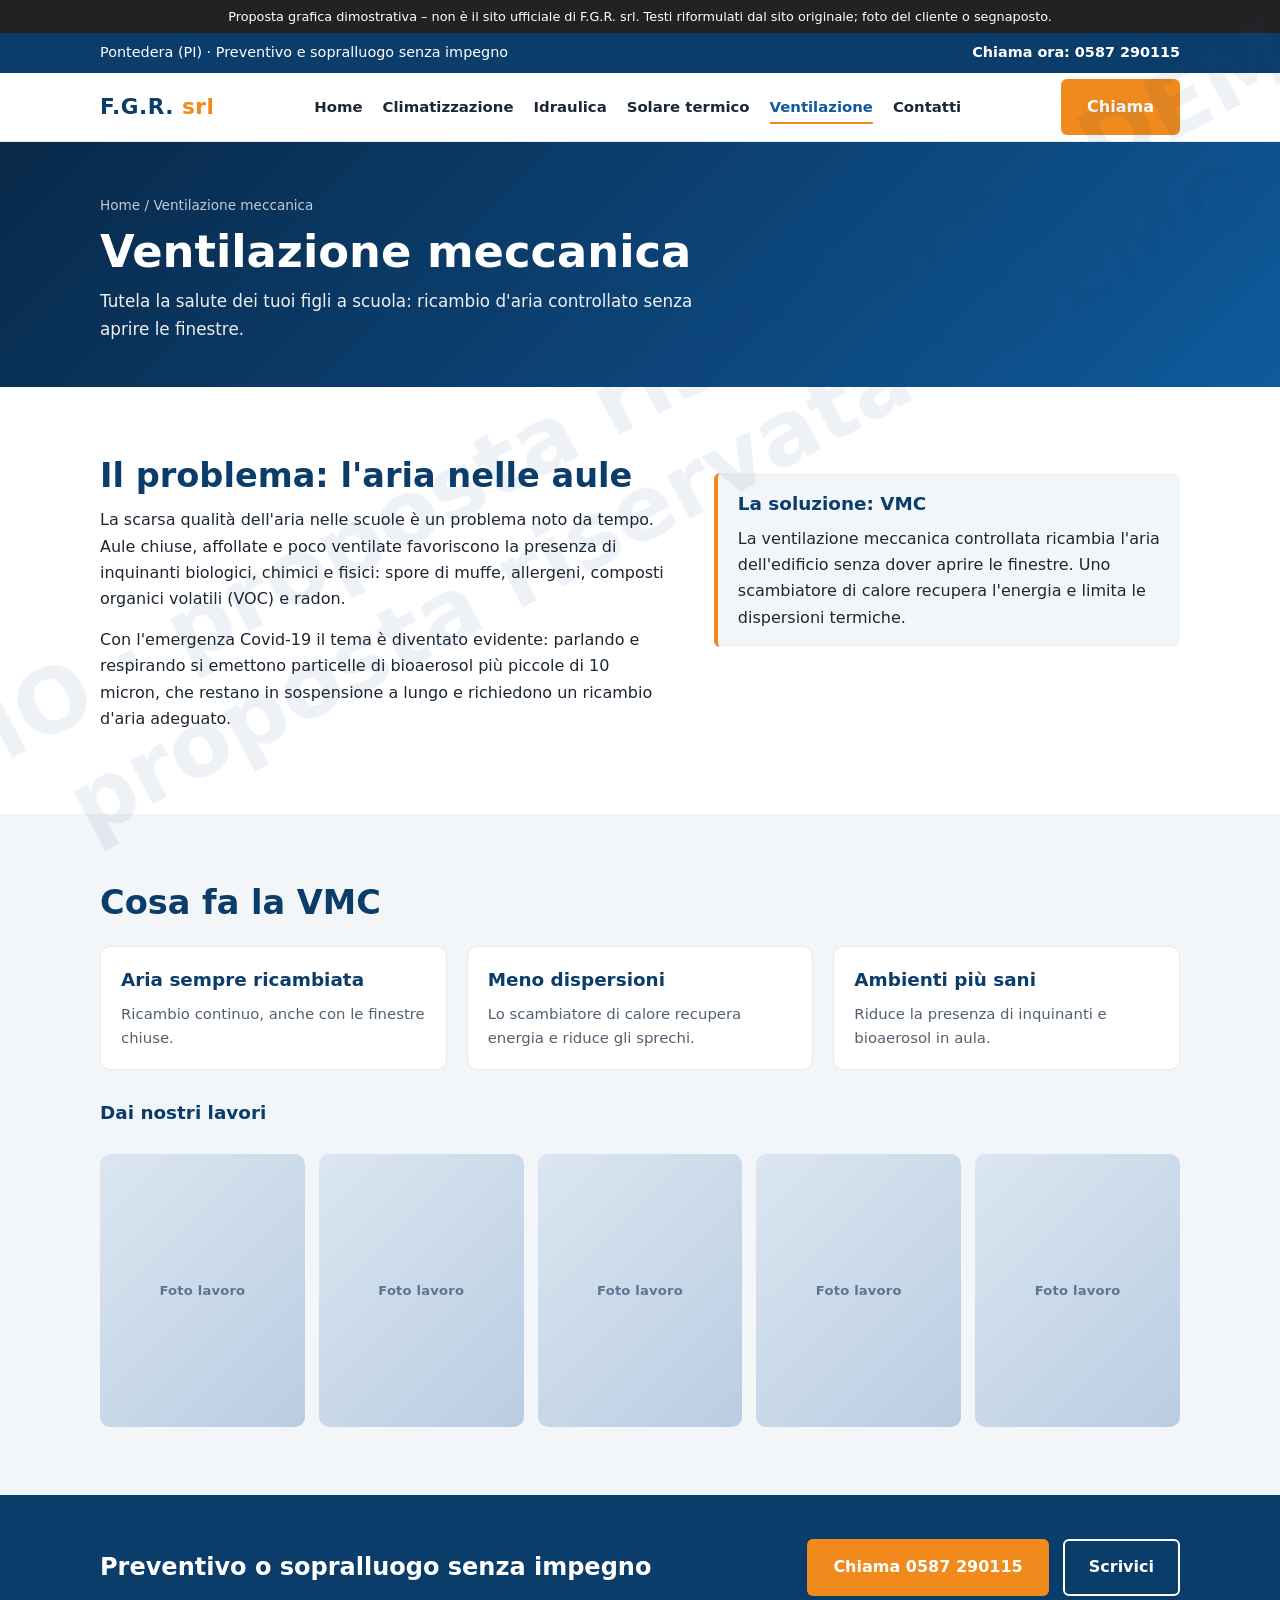
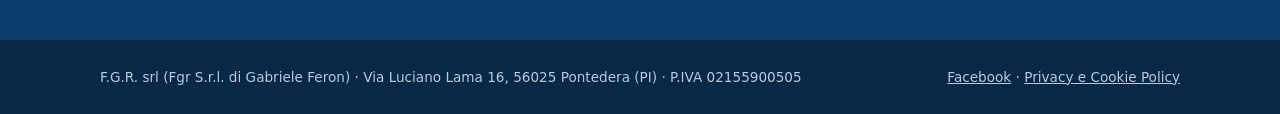
<file: fgr/ventilazione.html>
<!DOCTYPE html>
<html lang="it">
<head>
<meta charset="utf-8">
<meta name="viewport" content="width=device-width, initial-scale=1">
<meta name="robots" content="noindex, nofollow">
<title>Ventilazione meccanica controllata per le scuole – F.G.R. srl</title>
<meta name="description" content="Ventilazione meccanica controllata (VMC) per aule e ambienti scolastici a Pontedera.">
<link rel="stylesheet" href="style.css">
</head>
<body>
<div class="demo">Proposta grafica dimostrativa – non è il sito ufficiale di F.G.R. srl. Testi riformulati dal sito originale; foto del cliente o segnaposto.</div>
<div class="topbar"><div class="wrap"><span>Pontedera (PI) · Preventivo e sopralluogo senza impegno</span><a href="tel:+390587290115">Chiama ora: 0587 290115</a></div></div>
<header class="site"><div class="wrap">
<a href="index.html" class="logo">F.G.R.<span> srl</span></a>
<nav><ul>
<li><a class="" href="index.html">Home</a></li>
<li><a class="" href="climatizzazione.html">Climatizzazione</a></li>
<li><a class="" href="idraulica.html">Idraulica</a></li>
<li><a class="" href="solare-termico.html">Solare termico</a></li>
<li><a class="on" href="ventilazione.html">Ventilazione</a></li>
<li><a class="" href="contatti.html">Contatti</a></li>
</ul></nav>
<a class="btn btn-primary" href="tel:+390587290115">Chiama</a>
</div></header>
<main>
<div class="page-hero"><div class="wrap">
<div class="crumb"><a href="index.html">Home</a> / Ventilazione meccanica</div>
<h1>Ventilazione meccanica</h1>
<p>Tutela la salute dei tuoi figli a scuola: ricambio d'aria controllato senza aprire le finestre.</p>
</div></div>

<section>
<div class="wrap split">
<div class="prose">
<h2>Il problema: l'aria nelle aule</h2>
<p>La scarsa qualità dell'aria nelle scuole è un problema noto da tempo. Aule chiuse, affollate e poco ventilate favoriscono la presenza di inquinanti biologici, chimici e fisici: spore di muffe, allergeni, composti organici volatili (VOC) e radon.</p>
<p>Con l'emergenza Covid-19 il tema è diventato evidente: parlando e respirando si emettono particelle di bioaerosol più piccole di 10 micron, che restano in sospensione a lungo e richiedono un ricambio d'aria adeguato.</p>
</div>
<div class="facts">
<h3>La soluzione: VMC</h3>
<p>La ventilazione meccanica controllata ricambia l'aria dell'edificio senza dover aprire le finestre. Uno scambiatore di calore recupera l'energia e limita le dispersioni termiche.</p>
</div>
</div>
</section>

<section class="alt">
<div class="wrap">
<h2>Cosa fa la VMC</h2>
<div class="cards3">
<div><h3>Aria sempre ricambiata</h3><p>Ricambio continuo, anche con le finestre chiuse.</p></div>
<div><h3>Meno dispersioni</h3><p>Lo scambiatore di calore recupera energia e riduce gli sprechi.</p></div>
<div><h3>Ambienti più sani</h3><p>Riduce la presenza di inquinanti e bioaerosol in aula.</p></div>
</div>
<h3 style="margin-top:28px">Dai nostri lavori</h3>
<div class="gallery five">
<div class="ph r tall" data-label="Foto lavoro"><img src="https://www.fgrstore.it/wp-content/uploads/2022/05/1651851453616-576x1024.jpg" alt="Impianto di ventilazione in un edificio" loading="lazy" onerror="this.remove()"></div>
<div class="ph r tall" data-label="Foto lavoro"><img src="https://www.fgrstore.it/wp-content/uploads/2022/05/1651851453605-576x1024.jpg" alt="Installazione di ventilazione meccanica" loading="lazy" onerror="this.remove()"></div>
<div class="ph r tall" data-label="Foto lavoro"><img src="https://www.fgrstore.it/wp-content/uploads/2022/05/1651851453639-576x1024.jpg" alt="Canalizzazioni dell'impianto" loading="lazy" onerror="this.remove()"></div>
<div class="ph r tall" data-label="Foto lavoro"><img src="https://www.fgrstore.it/wp-content/uploads/2022/05/1651851453680-576x1024.jpg" alt="Dettaglio dell'impianto di ventilazione" loading="lazy" onerror="this.remove()"></div>
<div class="ph r tall" data-label="Foto lavoro"><img src="https://www.fgrstore.it/wp-content/uploads/2022/05/1651851453689-576x1024.jpg" alt="Impianto di ventilazione installato" loading="lazy" onerror="this.remove()"></div>
</div>
</div>
</section>
</main>
<div class="band"><div class="wrap">
<h2>Preventivo o sopralluogo senza impegno</h2>
<div class="cta"><a class="btn btn-primary" href="tel:+390587290115">Chiama 0587 290115</a><a class="btn btn-ghost" href="contatti.html">Scrivici</a></div>
</div></div>
<footer><div class="wrap">
<span>F.G.R. srl (Fgr S.r.l. di Gabriele Feron) · Via Luciano Lama 16, 56025 Pontedera (PI) · P.IVA 02155900505</span>
<span><a href="https://www.facebook.com/FGRsrl/" target="_blank" rel="noopener">Facebook</a> · <a href="https://www.fgrstore.it/privacy-policy-3/" target="_blank" rel="noopener">Privacy e Cookie Policy</a></span>
</div></footer>
<a class="callfab" href="tel:+390587290115" aria-label="Chiama F.G.R.">Chiama</a>
</body>
</html>
</file>
<file: azimballaggi/style.css>
*{box-sizing:border-box}
:root{--g:#f2c500;--g2:#d9ae00;--n:#1a1a1a;--gr:#b7b8b9;--bg:#f4f4f4}
body{margin:0;font-family:system-ui,-apple-system,Segoe UI,Arial,sans-serif;color:var(--n);line-height:1.55;background:#fff}
.wrap{max-width:1120px;margin:0 auto;padding:0 20px}
a{color:inherit}
.demo{background:#b00020;color:#fff;text-align:center;padding:8px 12px;font-size:14px;font-weight:600}
.topbar{background:var(--n);color:#ddd;font-size:14px}
.topbar .wrap{display:flex;justify-content:space-between;gap:12px;padding-top:6px;padding-bottom:6px;flex-wrap:wrap}
.topbar a{color:var(--g);text-decoration:none;font-weight:600}
header.site{background:#fff;border-bottom:4px solid var(--g);position:sticky;top:0;z-index:5}
header.site .wrap{display:flex;align-items:center;gap:20px;padding-top:12px;padding-bottom:12px;flex-wrap:wrap}
.logo{display:flex;align-items:center;gap:10px;text-decoration:none}
.mark{background:var(--g);color:var(--n);font-weight:900;font-size:28px;padding:6px 12px;font-style:italic}
.lt{font-weight:800;font-size:20px;line-height:1.1}.lt small{display:block;font-weight:400;font-size:11px;color:#666}
nav{display:flex;gap:4px;flex-wrap:wrap;margin-left:auto}
nav a{text-decoration:none;padding:8px 12px;font-weight:600;font-size:15px;border-radius:4px}
nav a:hover{background:var(--bg)}nav a.on{background:var(--n);color:var(--g)}
.btn{display:inline-block;background:var(--g);color:var(--n);padding:12px 22px;border-radius:4px;font-weight:700;text-decoration:none;border:2px solid var(--g)}
.btn:hover{background:var(--g2)}
.btn.ghost{background:transparent;border-color:var(--n)}.btn.ghost:hover{background:var(--n);color:var(--g)}
header .btn.call{padding:8px 16px}
.hero{background:var(--bg);padding:48px 0}
.hero .wrap{display:grid;grid-template-columns:1.1fr .9fr;gap:36px;align-items:center}
h1{font-size:38px;line-height:1.15;margin:0 0 14px}h2{font-size:26px;margin:0 0 14px}h3{margin:10px 0 6px}
.bb{display:flex;gap:12px;flex-wrap:wrap;margin-top:18px}
.ph{background:radial-gradient(circle at 50% 50%,#9a9b9c 0 38%,transparent 40%) 0 0/34px 34px,#d4d5d6;border-radius:8px;min-height:160px;position:relative;overflow:hidden}
.ph::after{content:attr(data-label);position:absolute;left:8px;bottom:8px;background:rgba(255,255,255,.9);padding:2px 8px;font-size:12px;border-radius:3px}
.ph.big{min-height:300px}
.ph img{position:absolute;inset:0;width:100%;height:100%;object-fit:contain;background:#fff}
.ph:has(img){background:#fff}.ph:has(img)::after{display:none}
.ph.wide{min-height:0;aspect-ratio:800/596;max-width:560px;margin:0 0 24px}
.sec{padding:44px 0}.sec.alt{background:var(--bg)}
.chips{display:flex;flex-wrap:wrap;gap:10px}
.chips a{background:#fff;border:2px solid var(--g);padding:8px 16px;border-radius:30px;text-decoration:none;font-weight:600}
.chips a:hover{background:var(--g)}
.grid4{display:grid;grid-template-columns:repeat(4,1fr);gap:18px}
.grid3{display:grid;grid-template-columns:repeat(3,1fr);gap:18px}
.card{background:#fff;border-radius:8px;padding:12px;text-decoration:none;box-shadow:0 1px 4px rgba(0,0,0,.12);display:block}
.card p{margin:0;color:#444;font-size:15px}
.step{background:#fff;border:1px solid #ddd;border-radius:8px;padding:20px}
.step b{display:inline-block;background:var(--g);width:34px;height:34px;line-height:34px;text-align:center;border-radius:50%}
.page-hero{background:var(--n);color:#fff;padding:36px 0}
.page-hero h1{color:var(--g);margin-bottom:8px}.page-hero p{margin:0}
.crumbs{font-size:14px;color:#bbb;margin-bottom:10px!important}.crumbs a{color:#fff}
.two{display:grid;grid-template-columns:1.2fr .8fr;gap:36px;align-items:start}
.lead{font-size:18px;max-width:760px}
.band{background:var(--g);padding:34px 0}
.band .wrap{display:flex;justify-content:space-between;align-items:center;gap:20px;flex-wrap:wrap}
.band h2{margin:0 0 4px}.band p{margin:0}.band .bb{margin:0}
.band .btn{background:var(--n);color:var(--g);border-color:var(--n)}.band .btn.ghost{background:transparent;color:var(--n)}
footer{background:var(--n);color:#ccc;padding:30px 0;font-size:14px}
footer .wrap{display:grid;grid-template-columns:1fr 1fr 1.2fr;gap:24px}footer a{color:var(--g)}
.note{font-size:13px;color:#999}
.callfab{position:fixed;right:16px;bottom:16px;background:var(--g);color:var(--n);width:52px;height:52px;border-radius:50%;display:none;align-items:center;justify-content:center;font-size:24px;text-decoration:none;box-shadow:0 2px 8px rgba(0,0,0,.3)}
@media(max-width:860px){.hero .wrap,.two,.grid3,footer .wrap{grid-template-columns:1fr}.grid4{grid-template-columns:1fr 1fr}nav{margin-left:0}h1{font-size:30px}.callfab{display:flex}header .btn.call{display:none}}
@media(max-width:520px){.grid4{grid-template-columns:1fr}}
</file>
<file: fgr/style.css>
:root{--blu:#0b3d6b;--blu2:#0f5a9c;--arancio:#f08a1c;--grigio:#f3f6f9;--testo:#1c2733;--bianco:#fff}
*{box-sizing:border-box;margin:0;padding:0}
html{scroll-behavior:smooth;scroll-padding-top:90px}
body{font-family:system-ui,-apple-system,"Segoe UI",Roboto,Arial,sans-serif;color:var(--testo);line-height:1.65;background:var(--bianco)}
a{color:inherit;text-decoration:none}
img{display:block;max-width:100%}
.wrap{max-width:1120px;margin:0 auto;padding:0 20px}
.demo{background:#222;color:#fff;font-size:.8rem;text-align:center;padding:6px 10px}
.topbar{background:var(--blu);color:#fff;font-size:.9rem}
.topbar .wrap{display:flex;justify-content:space-between;align-items:center;gap:12px;padding-top:8px;padding-bottom:8px;flex-wrap:wrap}
.topbar a{font-weight:700}
header.site{position:sticky;top:0;z-index:20;background:var(--bianco);border-bottom:1px solid #e3e9ef}
header.site .wrap{display:flex;align-items:center;justify-content:space-between;min-height:68px;gap:16px}
.logo{font-weight:800;font-size:1.35rem;color:var(--blu);letter-spacing:.5px;white-space:nowrap}
.logo span{color:var(--arancio)}
nav ul{display:flex;gap:20px;list-style:none;font-weight:600;font-size:.93rem}
nav a{padding:6px 0;border-bottom:2px solid transparent}
nav a:hover,nav a.on{color:var(--blu2);border-color:var(--arancio)}
.btn{display:inline-block;padding:13px 24px;border-radius:6px;font-weight:700;border:2px solid transparent;transition:.15s;cursor:pointer;font-size:1rem;font-family:inherit}
.btn-primary{background:var(--arancio);color:#fff}
.btn-primary:hover{background:#d97706}
.btn-ghost{border-color:#fff;color:#fff}
.btn-ghost:hover{background:#fff;color:var(--blu)}
.btn-line{border-color:var(--blu);color:var(--blu)}
.btn-line:hover{background:var(--blu);color:#fff}
.hero{position:relative;color:#fff;background:radial-gradient(1200px 500px at 85% 20%,#1f6fb5 0%,transparent 60%),linear-gradient(135deg,#082848,#0f5a9c);min-height:480px;display:flex;align-items:center}
.hero .wrap{padding-top:60px;padding-bottom:60px}
.hero h1{font-size:clamp(2rem,4.5vw,3.3rem);line-height:1.15;max-width:700px;margin-bottom:18px}
.hero p{max-width:560px;font-size:1.1rem;margin-bottom:28px;opacity:.95}
.cta{display:flex;gap:14px;flex-wrap:wrap}
.page-hero{background:linear-gradient(135deg,#082848,#0f5a9c);color:#fff;padding:52px 0 44px}
.page-hero h1{font-size:clamp(1.9rem,4vw,2.8rem);line-height:1.15;margin-bottom:10px}
.page-hero p{max-width:640px;opacity:.93;font-size:1.05rem}
.crumb{font-size:.85rem;opacity:.75;margin-bottom:10px}
.crumb a:hover{text-decoration:underline}
section{padding:68px 0}
h2{font-size:clamp(1.55rem,3vw,2.1rem);color:var(--blu);margin-bottom:10px;line-height:1.25}
h3{color:var(--blu);margin-bottom:6px;font-size:1.15rem}
.sub{color:#516070;max-width:640px;margin-bottom:34px}
.alt{background:var(--grigio)}
.chips{display:flex;gap:10px;flex-wrap:wrap;padding:18px 0;border-bottom:1px solid #e3e9ef;background:#fff;position:sticky;top:68px;z-index:10}
.chips .wrap{display:flex;gap:10px;flex-wrap:wrap}
.chips a{border:1.5px solid var(--blu);color:var(--blu);border-radius:30px;padding:6px 16px;font-weight:600;font-size:.9rem}
.chips a:hover{background:var(--blu);color:#fff}
.grid{display:grid;grid-template-columns:repeat(4,1fr);gap:22px}
.tile{background:var(--bianco);border:1px solid #e3e9ef;border-radius:10px;overflow:hidden;display:flex;flex-direction:column;transition:.2s}
.tile:hover{transform:translateY(-4px);box-shadow:0 12px 28px rgba(11,61,107,.14)}
.tile .body{padding:18px 18px 22px}
.tile p{font-size:.93rem;color:#516070}
.more{display:inline-block;margin-top:12px;font-weight:700;color:var(--arancio);font-size:.9rem}
.ph{position:relative;aspect-ratio:4/3;background:linear-gradient(135deg,#dbe6f1,#b9cde2);overflow:hidden;display:flex;align-items:center;justify-content:center;text-align:center;padding:14px}
.ph::before{content:attr(data-label);color:#5b7690;font-size:.82rem;font-weight:600;letter-spacing:.2px}
.ph img{position:absolute;inset:0;width:100%;height:100%;object-fit:cover}
.ph.tall{aspect-ratio:3/4}
.ph.wide{aspect-ratio:16/9}
.ph.r{border-radius:10px}
.strip{display:grid;grid-template-columns:repeat(3,1fr);gap:24px}
.strip div{background:#fff;border-left:4px solid var(--arancio);padding:20px 22px;border-radius:6px}
.strip strong{display:block;color:var(--blu);margin-bottom:4px}
.quick{display:grid;grid-template-columns:repeat(4,1fr);gap:12px}
.quick a{display:block;background:#fff;border:1px solid #e3e9ef;border-radius:8px;padding:14px 16px;font-weight:700;color:var(--blu)}
.quick a small{display:block;font-weight:400;color:#6b7b8c;font-size:.82rem}
.quick a:hover{border-color:var(--arancio)}
.split{display:grid;grid-template-columns:1.1fr .9fr;gap:44px;align-items:start}
.split.rev{grid-template-columns:.9fr 1.1fr}
.split.rev>:first-child{order:2}
.prose p{margin-bottom:14px}
.prose ul{margin:0 0 16px 20px}
.prose li{margin-bottom:6px}
.facts{background:var(--grigio);border-left:4px solid var(--arancio);border-radius:6px;padding:16px 20px;margin:18px 0}
.gallery{display:grid;grid-template-columns:repeat(4,1fr);gap:14px;margin-top:26px}
.gallery.five{grid-template-columns:repeat(5,1fr)}
.cards3{display:grid;grid-template-columns:repeat(3,1fr);gap:20px;margin:22px 0}
.cards3>div{background:#fff;border:1px solid #e3e9ef;border-radius:10px;padding:18px 20px}
.cards3 p{font-size:.93rem;color:#516070}
.band{background:var(--blu);color:#fff;padding:44px 0}
.band .wrap{display:flex;justify-content:space-between;align-items:center;gap:20px;flex-wrap:wrap}
.band h2{color:#fff;margin:0;font-size:1.5rem}
.contact{background:var(--blu);color:#fff}
.contact h2{color:#fff}
.cgrid{display:grid;grid-template-columns:1fr 1.1fr;gap:40px;align-items:start}
.contact ul{list-style:none}
.contact li{margin-bottom:14px}
.box{background:rgba(255,255,255,.08);border-radius:10px;padding:28px}
form label{display:block;font-weight:600;font-size:.9rem;margin:12px 0 4px}
form input[type=text],form input[type=email],form textarea{width:100%;padding:11px 12px;border-radius:6px;border:1px solid #c6d3e0;font:inherit}
form textarea{min-height:120px}
form .chk{display:flex;gap:8px;align-items:flex-start;margin:14px 0;font-size:.85rem}
form .chk input{margin-top:5px}
.light{color:var(--testo)}
.light h3{color:var(--blu)}
footer{background:#082848;color:#b9c9da;font-size:.85rem;padding:26px 0}
footer .wrap{display:flex;justify-content:space-between;gap:16px;flex-wrap:wrap}
footer a{text-decoration:underline}
.callfab{display:none}
@media(max-width:900px){
.grid,.quick{grid-template-columns:repeat(2,1fr)}
.strip,.cards3{grid-template-columns:1fr}
.cgrid,.split,.split.rev{grid-template-columns:1fr}
.split.rev>:first-child{order:0}
.gallery,.gallery.five{grid-template-columns:repeat(2,1fr)}
header.site .wrap{flex-wrap:wrap;padding-top:10px;padding-bottom:6px}
nav{order:3;width:100%;overflow-x:auto}
nav ul{white-space:nowrap;padding-bottom:6px}
.chips{top:0;position:static}
}
@media(max-width:520px){
.grid,.quick{grid-template-columns:1fr}
section{padding:48px 0}
.callfab{display:block;position:fixed;right:16px;bottom:16px;z-index:30;background:var(--arancio);color:#fff;font-weight:800;padding:14px 22px;border-radius:40px;box-shadow:0 8px 20px rgba(0,0,0,.3)}
}
/* DEMO watermark */
body::after{content:"DEMO · proposta riservata · DEMO · proposta riservata · DEMO";position:fixed;inset:-50%;z-index:9999;pointer-events:none;display:flex;align-items:center;justify-content:center;text-align:center;font-size:7vw;font-weight:800;line-height:1.2;color:rgba(11,61,107,.07);transform:rotate(-28deg);white-space:normal;word-break:break-word;padding:0 20%}
</file>
